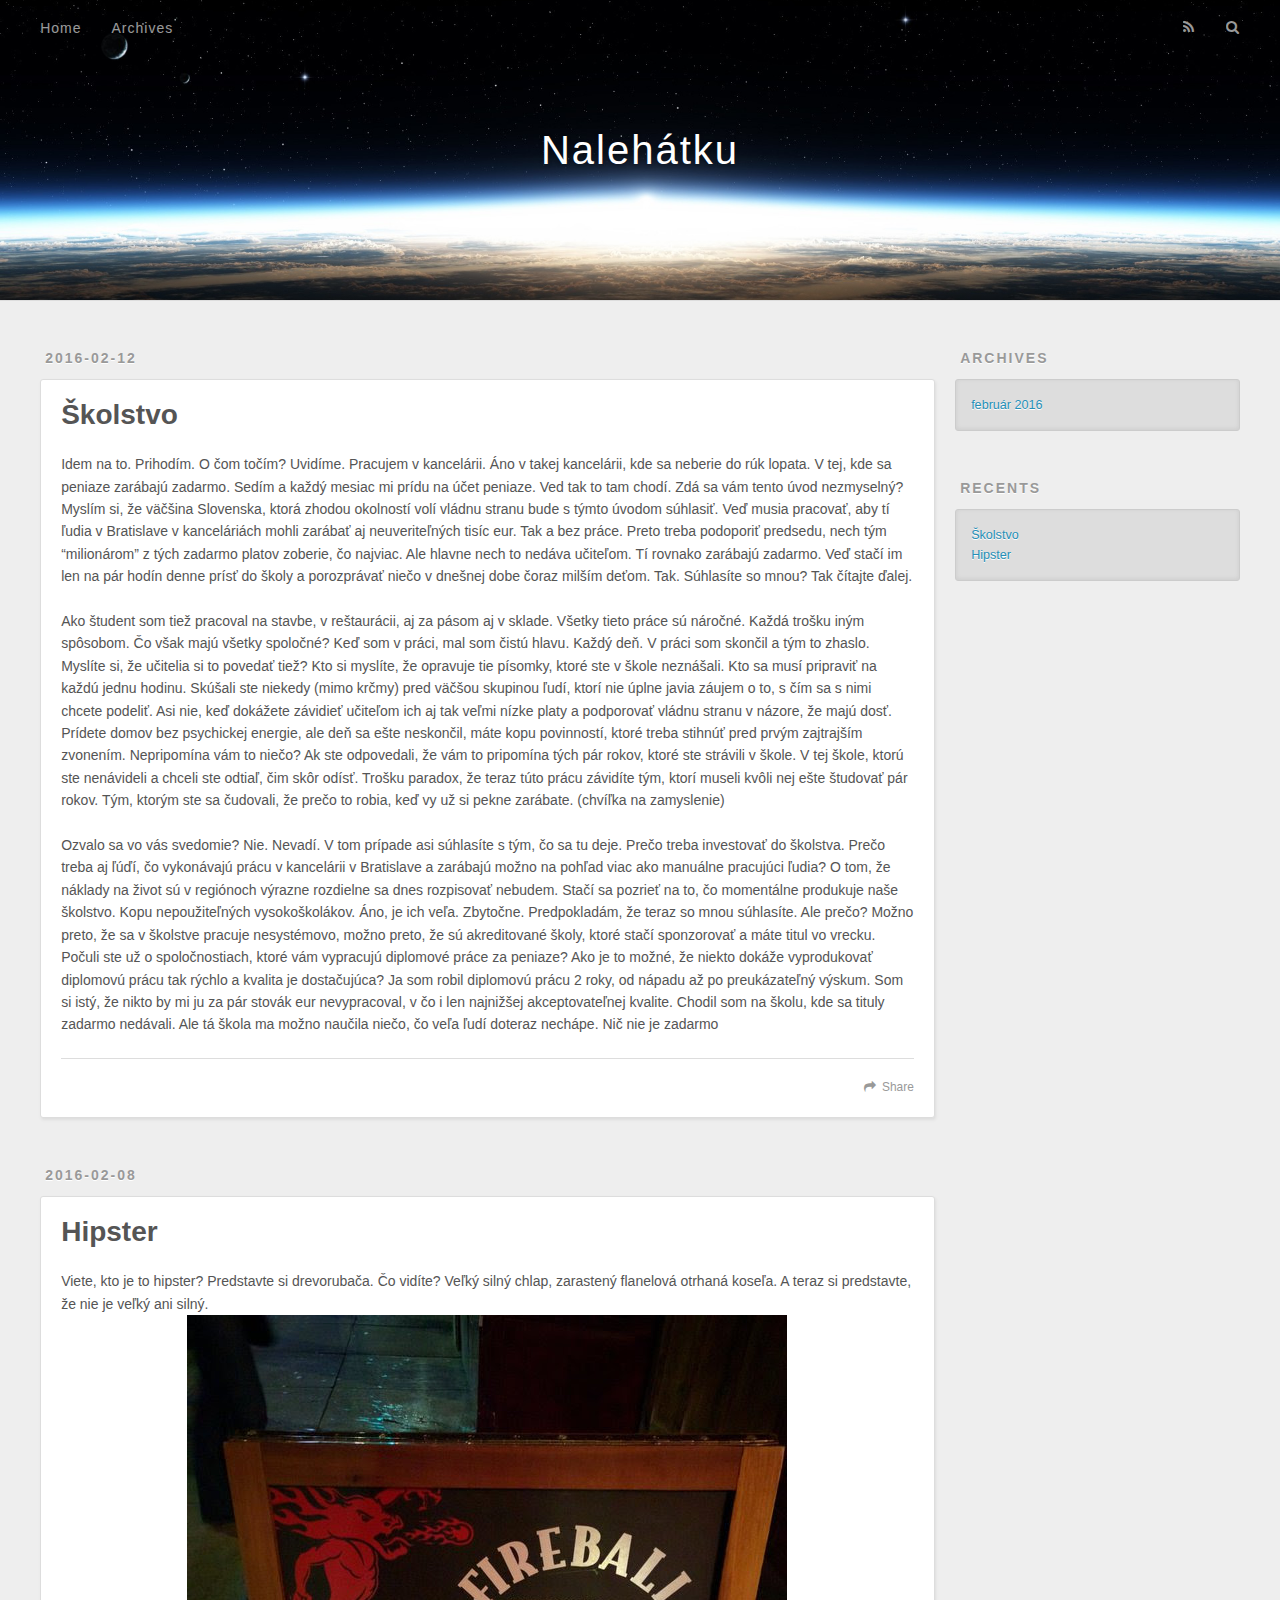
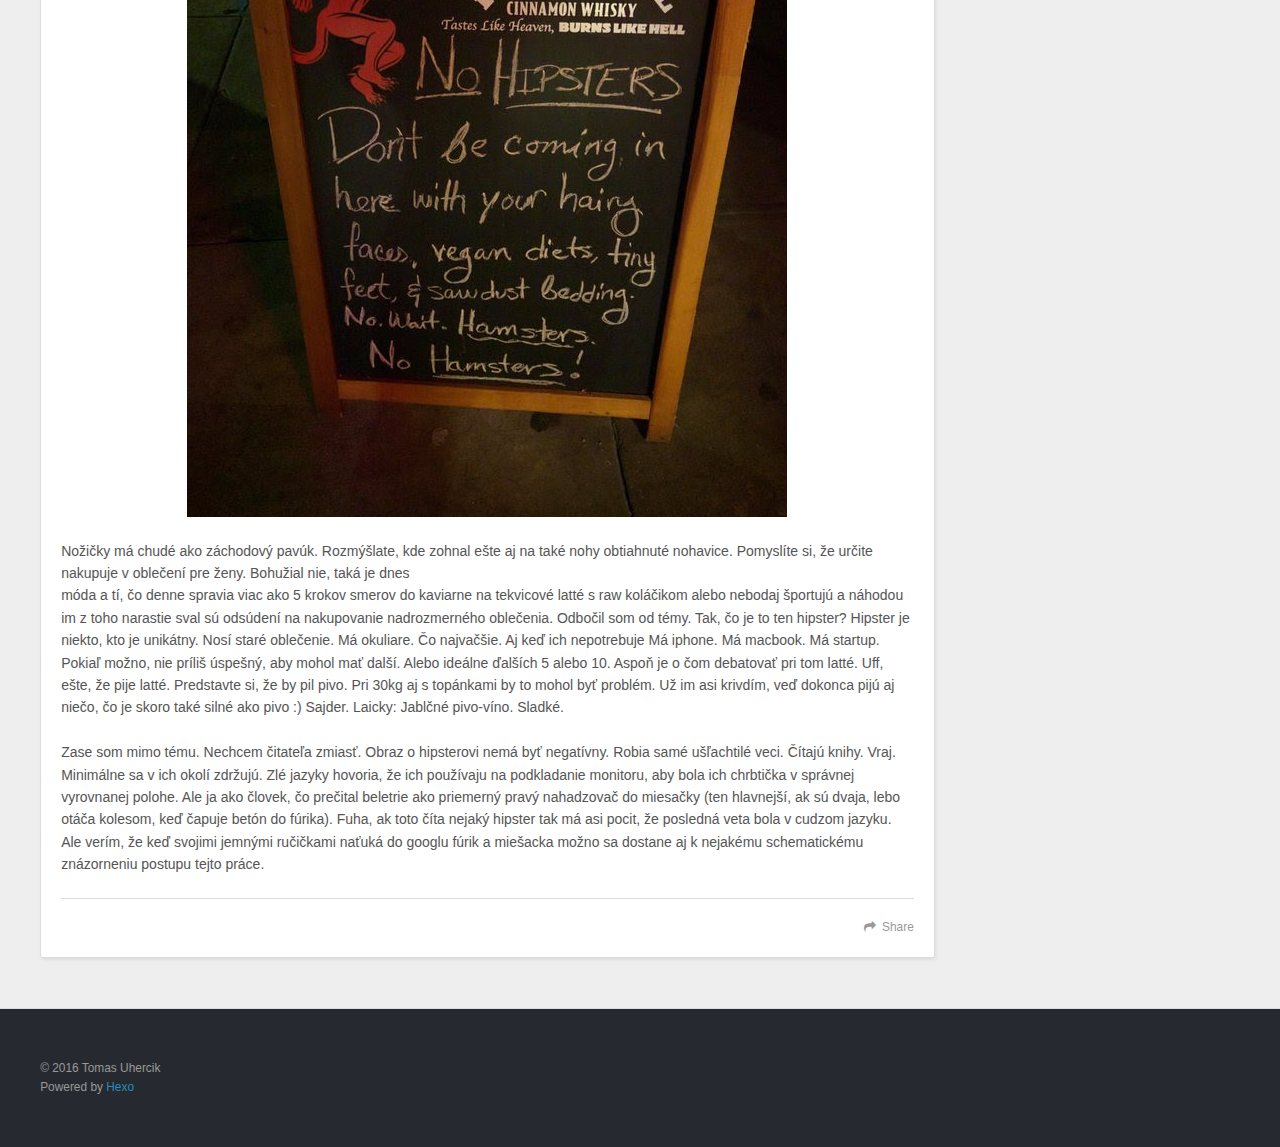
<file: index.html>
<!DOCTYPE html>
<html>
<head>
  <meta charset="utf-8">
  
  <title>Nalehátku</title>
  <meta name="viewport" content="width=device-width, initial-scale=1, maximum-scale=1">
  <meta name="description">
<meta property="og:type" content="website">
<meta property="og:title" content="Nalehátku">
<meta property="og:url" content="http://nalehatku.sk/index.html">
<meta property="og:site_name" content="Nalehátku">
<meta property="og:description">
<meta name="twitter:card" content="summary">
<meta name="twitter:title" content="Nalehátku">
<meta name="twitter:description">
  
    <link rel="alternate" href="/atom.xml" title="Nalehátku" type="application/atom+xml">
  
  
    <link rel="icon" href="/favicon.png">
  
  <link href="//fonts.googleapis.com/css?family=Source+Code+Pro" rel="stylesheet" type="text/css">
  <link rel="stylesheet" href="/css/style.css" type="text/css">
  

</head>

<body>
  <div id="container">
    <div id="wrap">
      <header id="header">
  <div id="banner"></div>
  <div id="header-outer" class="outer">
    <div id="header-title" class="inner">
      <h1 id="logo-wrap">
        <a href="/" id="logo">Nalehátku</a>
      </h1>
      
    </div>
    <div id="header-inner" class="inner">
      <nav id="main-nav">
        <a id="main-nav-toggle" class="nav-icon"></a>
        
          <a class="main-nav-link" href="/">Home</a>
        
          <a class="main-nav-link" href="/archives">Archives</a>
        
      </nav>
      <nav id="sub-nav">
        
          <a id="nav-rss-link" class="nav-icon" href="/atom.xml" title="RSS Feed"></a>
        
        <a id="nav-search-btn" class="nav-icon" title="Search"></a>
      </nav>
      <div id="search-form-wrap">
        <form action="//google.com/search" method="get" accept-charset="UTF-8" class="search-form"><input type="search" name="q" results="0" class="search-form-input" placeholder="Search"><button type="submit" class="search-form-submit">&#xF002;</button><input type="hidden" name="sitesearch" value="http://nalehatku.sk"></form>
      </div>
    </div>
  </div>
</header>
      <div class="outer">
        <section id="main">
  
    <article id="post-skolstvo" class="article article-type-post" itemscope itemprop="blogPost">
  <div class="article-meta">
    <a href="/2016/02/12/skolstvo/" class="article-date">
  <time datetime="2016-02-12T19:10:00.000Z" itemprop="datePublished">2016-02-12</time>
</a>
    
  </div>
  <div class="article-inner">
    
    
      <header class="article-header">
        
  
    <h1 itemprop="name">
      <a class="article-title" href="/2016/02/12/skolstvo/">Školstvo</a>
    </h1>
  

      </header>
    
    <div class="article-entry" itemprop="articleBody">
      
        <p>Idem na to. Prihodím. O čom točím? Uvidíme. Pracujem v kancelárii. Áno v takej kancelárii, kde sa neberie do rúk lopata. V tej, kde sa peniaze zarábajú zadarmo. Sedím a každý mesiac mi prídu na účet peniaze. Ved tak to tam chodí. Zdá sa vám tento úvod nezmyselný? Myslím si, že väčšina Slovenska, ktorá zhodou okolností volí vládnu stranu bude s týmto úvodom súhlasiť. Veď musia pracovať, aby tí ľudia v Bratislave v kanceláriách mohli zarábať aj neuveriteľných tisíc eur. Tak a bez práce. Preto treba podoporiť predsedu, nech tým “milionárom” z tých zadarmo platov zoberie, čo najviac. Ale hlavne nech to nedáva učiteľom. Tí rovnako zarábajú zadarmo. Veď stačí im len na pár hodín denne prísť do školy a porozprávať niečo v dnešnej dobe čoraz milším deťom. Tak. Súhlasíte so mnou? Tak čítajte ďalej.</p>
<p>Ako študent som tiež pracoval na stavbe, v reštaurácii, aj za pásom aj v sklade. Všetky tieto práce sú náročné. Každá trošku iným spôsobom. Čo však majú všetky spoločné? Keď som v práci, mal som čistú hlavu. Každý deň. V práci som skončil a tým to zhaslo. Myslíte si, že učitelia si to povedať tiež? Kto si myslíte, že opravuje tie písomky, ktoré ste v škole neznášali. Kto sa musí pripraviť na každú jednu hodinu. Skúšali ste niekedy (mimo krčmy) pred väčšou skupinou ľudí, ktorí nie úplne javia záujem o to, s čím sa s nimi chcete podeliť. Asi nie, keď dokážete závidieť učiteľom ich aj tak veľmi nízke platy a podporovať vládnu stranu v názore, že majú dosť. Prídete domov bez psychickej energie, ale deň sa ešte neskončil, máte kopu povinností, ktoré treba stihnúť pred prvým zajtrajším zvonením. Nepripomína vám to niečo? Ak ste odpovedali, že vám to pripomína tých pár rokov, ktoré ste strávili v škole. V tej škole, ktorú ste nenávideli a chceli ste odtiaľ, čim skôr odísť. Trošku paradox, že teraz túto prácu závidíte tým, ktorí museli kvôli nej ešte študovať pár rokov. Tým, ktorým ste sa čudovali, že prečo to robia, keď vy už si pekne zarábate. (chvíľka na zamyslenie)</p>
<p>Ozvalo sa vo vás svedomie? Nie. Nevadí. V tom prípade asi súhlasíte s tým, čo sa tu deje. Prečo treba investovať do školstva. Prečo treba aj ľúďí, čo vykonávajú prácu v kancelárii v Bratislave a zarábajú možno na pohľad viac ako manuálne pracujúci ľudia? O tom, že náklady na život sú v regiónoch výrazne rozdielne sa dnes rozpisovať nebudem. Stačí sa pozrieť na to, čo momentálne produkuje naše školstvo. Kopu nepoužiteľných vysokoškolákov. Áno, je ich veľa. Zbytočne. Predpokladám, že teraz so mnou súhlasíte. Ale prečo? Možno preto, že sa v školstve pracuje nesystémovo, možno preto, že sú akreditované školy, ktoré stačí sponzorovať a máte titul vo vrecku. Počuli ste už o spoločnostiach, ktoré vám vypracujú diplomové práce za peniaze? Ako je to možné, že niekto dokáže vyprodukovať diplomovú prácu tak rýchlo a kvalita je dostačujúca? Ja som robil diplomovú prácu 2 roky, od nápadu až po preukázateľný výskum. Som si istý, že nikto by mi ju za pár stovák eur nevypracoval, v čo i len najnižšej akceptovateľnej kvalite. Chodil som na školu, kde sa tituly zadarmo nedávali. Ale tá škola ma možno naučila niečo, čo veľa ľudí doteraz nechápe. Nič nie je zadarmo</p>

      
    </div>
    <footer class="article-footer">
      <a data-url="http://nalehatku.sk/2016/02/12/skolstvo/" data-id="citvlxxwo0001lk5rbrfarhkv" class="article-share-link">Share</a>
      
      
    </footer>
  </div>
  
</article>


  
    <article id="post-hipster" class="article article-type-post" itemscope itemprop="blogPost">
  <div class="article-meta">
    <a href="/2016/02/08/hipster/" class="article-date">
  <time datetime="2016-02-08T21:10:00.000Z" itemprop="datePublished">2016-02-08</time>
</a>
    
  </div>
  <div class="article-inner">
    
    
      <header class="article-header">
        
  
    <h1 itemprop="name">
      <a class="article-title" href="/2016/02/08/hipster/">Hipster</a>
    </h1>
  

      </header>
    
    <div class="article-entry" itemprop="articleBody">
      
        <p>Viete, kto je to hipster? Predstavte si drevorubača. Čo vidíte? Veľký silný chlap, zarastený flanelová otrhaná koseľa. A teraz si predstavte, že nie je veľký ani silný.<br><img src="/images/hipster.png" alt=""><br>Nožičky má chudé ako záchodový pavúk. Rozmýšlate, kde zohnal ešte aj na také nohy obtiahnuté nohavice. Pomyslíte si, že určite nakupuje v oblečení pre ženy. Bohužial nie, taká je dnes<br>móda a tí, čo denne spravia viac ako 5 krokov smerov do kaviarne na tekvicové latté s raw koláčikom alebo nebodaj športujú a náhodou im z toho narastie sval sú odsúdení na nakupovanie nadrozmerného oblečenia. Odbočil som od témy. Tak, čo je to ten hipster? Hipster je niekto, kto je unikátny. Nosí staré oblečenie. Má okuliare. Čo najvačšie. Aj keď ich nepotrebuje Má iphone. Má macbook. Má startup. Pokiaľ možno, nie príliš úspešný, aby mohol mať další. Alebo ideálne ďalších 5 alebo 10. Aspoň je o čom debatovať pri tom latté. Uff, ešte, že pije latté. Predstavte si, že by pil pivo. Pri 30kg aj s topánkami by to mohol byť problém. Už im asi krivdím, veď dokonca pijú aj niečo, čo je skoro také silné ako pivo :) Sajder. Laicky: Jablčné pivo-víno. Sladké.</p>
<p>Zase som mimo tému. Nechcem čitateľa zmiasť. Obraz o hipsterovi nemá byť negatívny. Robia samé ušľachtilé veci. Čítajú knihy. Vraj. Minimálne sa v ich okolí zdržujú. Zlé jazyky hovoria, že ich používaju na podkladanie monitoru, aby bola ich chrbtička v správnej vyrovnanej polohe. Ale ja ako človek, čo prečital beletrie ako priemerný pravý nahadzovač do miesačky (ten hlavnejší, ak sú dvaja, lebo otáča kolesom, keď čapuje betón do fúrika). Fuha, ak toto číta nejaký hipster tak má asi pocit, že posledná veta bola v cudzom jazyku. Ale verím, že keď svojimi jemnými ručičkami naťuká do googlu fúrik a miešacka možno sa dostane aj k nejakému schematickému znázorneniu postupu tejto práce.</p>

      
    </div>
    <footer class="article-footer">
      <a data-url="http://nalehatku.sk/2016/02/08/hipster/" data-id="citvlxxws0002lk5rqtbltv3c" class="article-share-link">Share</a>
      
      
    </footer>
  </div>
  
</article>


  

</section>
        
          <aside id="sidebar">
  
    

  
    

  
    
  
    
  <div class="widget-wrap">
    <h3 class="widget-title">Archives</h3>
    <div class="widget">
      <ul class="archive-list"><li class="archive-list-item"><a class="archive-list-link" href="/archives/2016/02/">február 2016</a></li></ul>
    </div>
  </div>


  
    
  <div class="widget-wrap">
    <h3 class="widget-title">Recents</h3>
    <div class="widget">
      <ul>
        
          <li>
            <a href="/2016/02/12/skolstvo/">Školstvo</a>
          </li>
        
          <li>
            <a href="/2016/02/08/hipster/">Hipster</a>
          </li>
        
      </ul>
    </div>
  </div>

  
</aside>
        
      </div>
      <footer id="footer">
  
  <div class="outer">
    <div id="footer-info" class="inner">
      &copy; 2016 Tomas Uhercik<br>
      Powered by <a href="http://hexo.io/" target="_blank">Hexo</a>
    </div>
  </div>
</footer>
    </div>
    <nav id="mobile-nav">
  
    <a href="/" class="mobile-nav-link">Home</a>
  
    <a href="/archives" class="mobile-nav-link">Archives</a>
  
</nav>
    

<script src="//ajax.googleapis.com/ajax/libs/jquery/2.0.3/jquery.min.js"></script>


  <link rel="stylesheet" href="/fancybox/jquery.fancybox.css" type="text/css">
  <script src="/fancybox/jquery.fancybox.pack.js" type="text/javascript"></script>


<script src="/js/script.js" type="text/javascript"></script>

  </div>
</body>
</html>
</file>
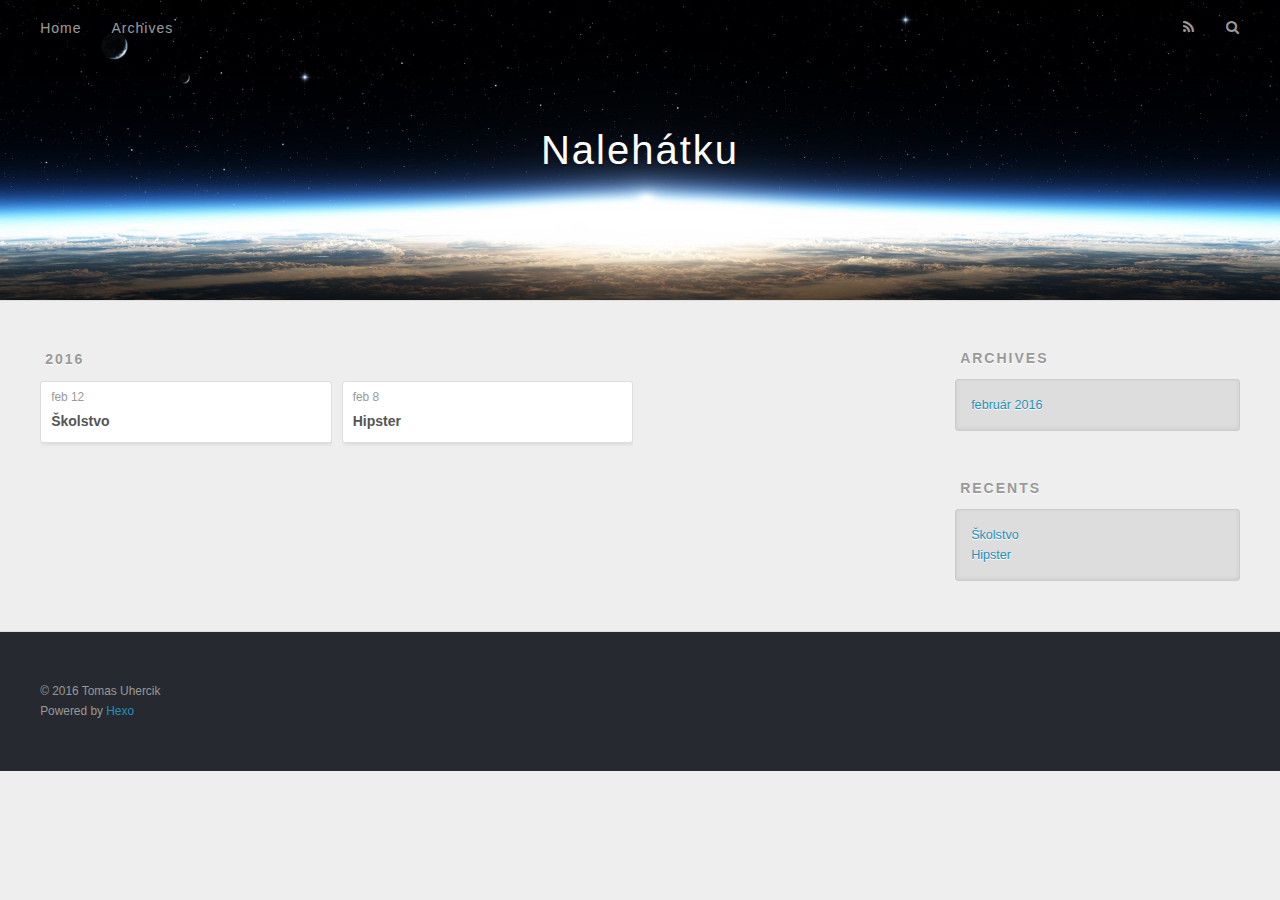
<file: archives/index.html>
<!DOCTYPE html>
<html>
<head>
  <meta charset="utf-8">
  
  <title>Archives | Nalehátku</title>
  <meta name="viewport" content="width=device-width, initial-scale=1, maximum-scale=1">
  <meta name="description">
<meta property="og:type" content="website">
<meta property="og:title" content="Nalehátku">
<meta property="og:url" content="http://nalehatku.sk/archives/index.html">
<meta property="og:site_name" content="Nalehátku">
<meta property="og:description">
<meta name="twitter:card" content="summary">
<meta name="twitter:title" content="Nalehátku">
<meta name="twitter:description">
  
    <link rel="alternate" href="/atom.xml" title="Nalehátku" type="application/atom+xml">
  
  
    <link rel="icon" href="/favicon.png">
  
  <link href="//fonts.googleapis.com/css?family=Source+Code+Pro" rel="stylesheet" type="text/css">
  <link rel="stylesheet" href="/css/style.css" type="text/css">
  

</head>

<body>
  <div id="container">
    <div id="wrap">
      <header id="header">
  <div id="banner"></div>
  <div id="header-outer" class="outer">
    <div id="header-title" class="inner">
      <h1 id="logo-wrap">
        <a href="/" id="logo">Nalehátku</a>
      </h1>
      
    </div>
    <div id="header-inner" class="inner">
      <nav id="main-nav">
        <a id="main-nav-toggle" class="nav-icon"></a>
        
          <a class="main-nav-link" href="/">Home</a>
        
          <a class="main-nav-link" href="/archives">Archives</a>
        
      </nav>
      <nav id="sub-nav">
        
          <a id="nav-rss-link" class="nav-icon" href="/atom.xml" title="RSS Feed"></a>
        
        <a id="nav-search-btn" class="nav-icon" title="Search"></a>
      </nav>
      <div id="search-form-wrap">
        <form action="//google.com/search" method="get" accept-charset="UTF-8" class="search-form"><input type="search" name="q" results="0" class="search-form-input" placeholder="Search"><button type="submit" class="search-form-submit">&#xF002;</button><input type="hidden" name="sitesearch" value="http://nalehatku.sk"></form>
      </div>
    </div>
  </div>
</header>
      <div class="outer">
        <section id="main">
  
  
    
    
      
      
      <section class="archives-wrap">
        <div class="archive-year-wrap">
          <a href="/archives/2016" class="archive-year">2016</a>
        </div>
        <div class="archives">
    
    <article class="archive-article archive-type-post">
  <div class="archive-article-inner">
    <header class="archive-article-header">
      <a href="/2016/02/12/skolstvo/" class="archive-article-date">
  <time datetime="2016-02-12T19:10:00.000Z" itemprop="datePublished">feb 12</time>
</a>
      
  
    <h1 itemprop="name">
      <a class="archive-article-title" href="/2016/02/12/skolstvo/">Školstvo</a>
    </h1>
  

    </header>
  </div>
</article>
  
    
    
    <article class="archive-article archive-type-post">
  <div class="archive-article-inner">
    <header class="archive-article-header">
      <a href="/2016/02/08/hipster/" class="archive-article-date">
  <time datetime="2016-02-08T21:10:00.000Z" itemprop="datePublished">feb 8</time>
</a>
      
  
    <h1 itemprop="name">
      <a class="archive-article-title" href="/2016/02/08/hipster/">Hipster</a>
    </h1>
  

    </header>
  </div>
</article>
  
  
    </div></section>
  

</section>
        
          <aside id="sidebar">
  
    

  
    

  
    
  
    
  <div class="widget-wrap">
    <h3 class="widget-title">Archives</h3>
    <div class="widget">
      <ul class="archive-list"><li class="archive-list-item"><a class="archive-list-link" href="/archives/2016/02/">február 2016</a></li></ul>
    </div>
  </div>


  
    
  <div class="widget-wrap">
    <h3 class="widget-title">Recents</h3>
    <div class="widget">
      <ul>
        
          <li>
            <a href="/2016/02/12/skolstvo/">Školstvo</a>
          </li>
        
          <li>
            <a href="/2016/02/08/hipster/">Hipster</a>
          </li>
        
      </ul>
    </div>
  </div>

  
</aside>
        
      </div>
      <footer id="footer">
  
  <div class="outer">
    <div id="footer-info" class="inner">
      &copy; 2016 Tomas Uhercik<br>
      Powered by <a href="http://hexo.io/" target="_blank">Hexo</a>
    </div>
  </div>
</footer>
    </div>
    <nav id="mobile-nav">
  
    <a href="/" class="mobile-nav-link">Home</a>
  
    <a href="/archives" class="mobile-nav-link">Archives</a>
  
</nav>
    

<script src="//ajax.googleapis.com/ajax/libs/jquery/2.0.3/jquery.min.js"></script>


  <link rel="stylesheet" href="/fancybox/jquery.fancybox.css" type="text/css">
  <script src="/fancybox/jquery.fancybox.pack.js" type="text/javascript"></script>


<script src="/js/script.js" type="text/javascript"></script>

  </div>
</body>
</html>
</file>
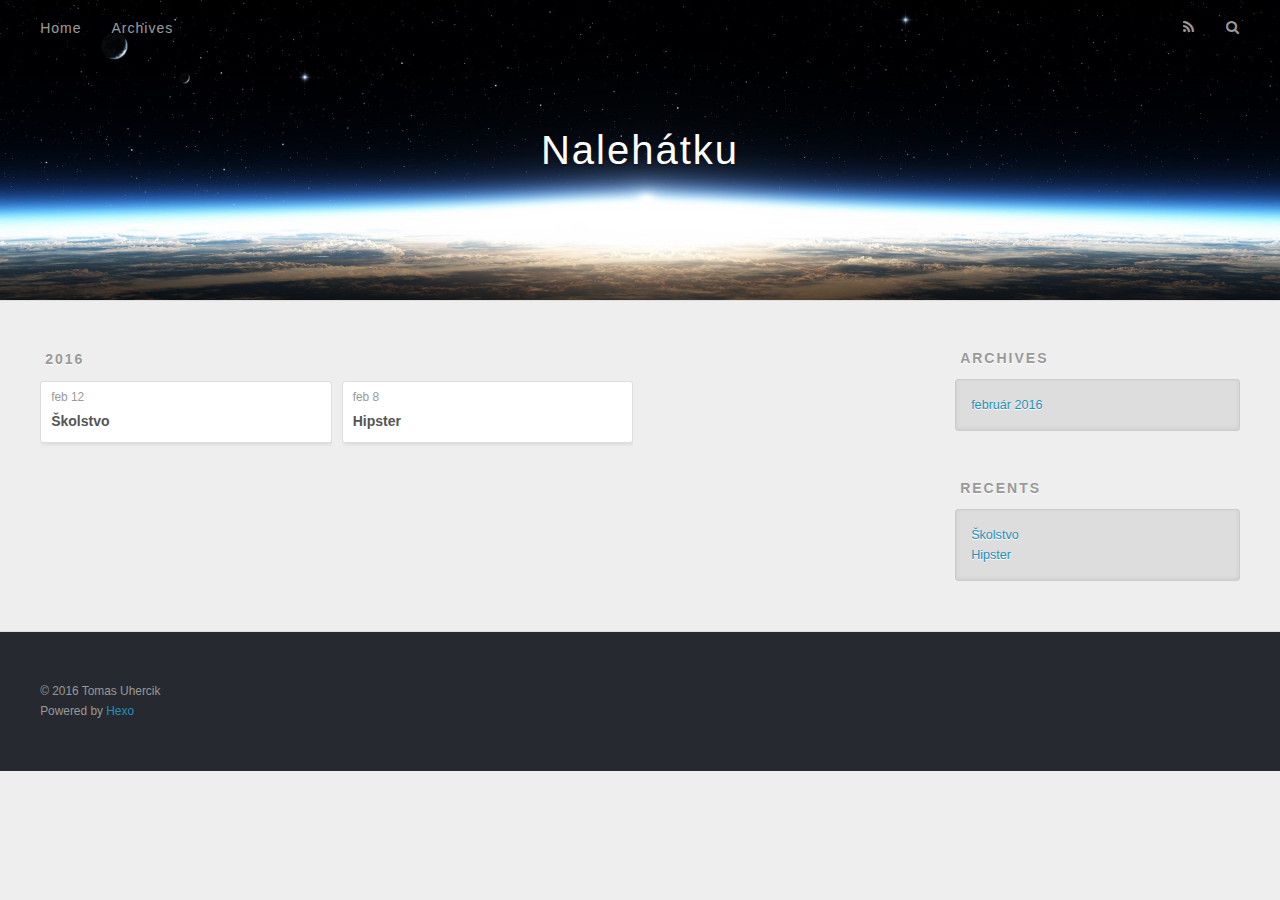
<file: archives/2016/index.html>
<!DOCTYPE html>
<html>
<head>
  <meta charset="utf-8">
  
  <title>Archives: 2016 | Nalehátku</title>
  <meta name="viewport" content="width=device-width, initial-scale=1, maximum-scale=1">
  <meta name="description">
<meta property="og:type" content="website">
<meta property="og:title" content="Nalehátku">
<meta property="og:url" content="http://nalehatku.sk/archives/2016/index.html">
<meta property="og:site_name" content="Nalehátku">
<meta property="og:description">
<meta name="twitter:card" content="summary">
<meta name="twitter:title" content="Nalehátku">
<meta name="twitter:description">
  
    <link rel="alternate" href="/atom.xml" title="Nalehátku" type="application/atom+xml">
  
  
    <link rel="icon" href="/favicon.png">
  
  <link href="//fonts.googleapis.com/css?family=Source+Code+Pro" rel="stylesheet" type="text/css">
  <link rel="stylesheet" href="/css/style.css" type="text/css">
  

</head>

<body>
  <div id="container">
    <div id="wrap">
      <header id="header">
  <div id="banner"></div>
  <div id="header-outer" class="outer">
    <div id="header-title" class="inner">
      <h1 id="logo-wrap">
        <a href="/" id="logo">Nalehátku</a>
      </h1>
      
    </div>
    <div id="header-inner" class="inner">
      <nav id="main-nav">
        <a id="main-nav-toggle" class="nav-icon"></a>
        
          <a class="main-nav-link" href="/">Home</a>
        
          <a class="main-nav-link" href="/archives">Archives</a>
        
      </nav>
      <nav id="sub-nav">
        
          <a id="nav-rss-link" class="nav-icon" href="/atom.xml" title="RSS Feed"></a>
        
        <a id="nav-search-btn" class="nav-icon" title="Search"></a>
      </nav>
      <div id="search-form-wrap">
        <form action="//google.com/search" method="get" accept-charset="UTF-8" class="search-form"><input type="search" name="q" results="0" class="search-form-input" placeholder="Search"><button type="submit" class="search-form-submit">&#xF002;</button><input type="hidden" name="sitesearch" value="http://nalehatku.sk"></form>
      </div>
    </div>
  </div>
</header>
      <div class="outer">
        <section id="main">
  
  
    
    
      
      
      <section class="archives-wrap">
        <div class="archive-year-wrap">
          <a href="/archives/2016" class="archive-year">2016</a>
        </div>
        <div class="archives">
    
    <article class="archive-article archive-type-post">
  <div class="archive-article-inner">
    <header class="archive-article-header">
      <a href="/2016/02/12/skolstvo/" class="archive-article-date">
  <time datetime="2016-02-12T19:10:00.000Z" itemprop="datePublished">feb 12</time>
</a>
      
  
    <h1 itemprop="name">
      <a class="archive-article-title" href="/2016/02/12/skolstvo/">Školstvo</a>
    </h1>
  

    </header>
  </div>
</article>
  
    
    
    <article class="archive-article archive-type-post">
  <div class="archive-article-inner">
    <header class="archive-article-header">
      <a href="/2016/02/08/hipster/" class="archive-article-date">
  <time datetime="2016-02-08T21:10:00.000Z" itemprop="datePublished">feb 8</time>
</a>
      
  
    <h1 itemprop="name">
      <a class="archive-article-title" href="/2016/02/08/hipster/">Hipster</a>
    </h1>
  

    </header>
  </div>
</article>
  
  
    </div></section>
  

</section>
        
          <aside id="sidebar">
  
    

  
    

  
    
  
    
  <div class="widget-wrap">
    <h3 class="widget-title">Archives</h3>
    <div class="widget">
      <ul class="archive-list"><li class="archive-list-item"><a class="archive-list-link" href="/archives/2016/02/">február 2016</a></li></ul>
    </div>
  </div>


  
    
  <div class="widget-wrap">
    <h3 class="widget-title">Recents</h3>
    <div class="widget">
      <ul>
        
          <li>
            <a href="/2016/02/12/skolstvo/">Školstvo</a>
          </li>
        
          <li>
            <a href="/2016/02/08/hipster/">Hipster</a>
          </li>
        
      </ul>
    </div>
  </div>

  
</aside>
        
      </div>
      <footer id="footer">
  
  <div class="outer">
    <div id="footer-info" class="inner">
      &copy; 2016 Tomas Uhercik<br>
      Powered by <a href="http://hexo.io/" target="_blank">Hexo</a>
    </div>
  </div>
</footer>
    </div>
    <nav id="mobile-nav">
  
    <a href="/" class="mobile-nav-link">Home</a>
  
    <a href="/archives" class="mobile-nav-link">Archives</a>
  
</nav>
    

<script src="//ajax.googleapis.com/ajax/libs/jquery/2.0.3/jquery.min.js"></script>


  <link rel="stylesheet" href="/fancybox/jquery.fancybox.css" type="text/css">
  <script src="/fancybox/jquery.fancybox.pack.js" type="text/javascript"></script>


<script src="/js/script.js" type="text/javascript"></script>

  </div>
</body>
</html>
</file>
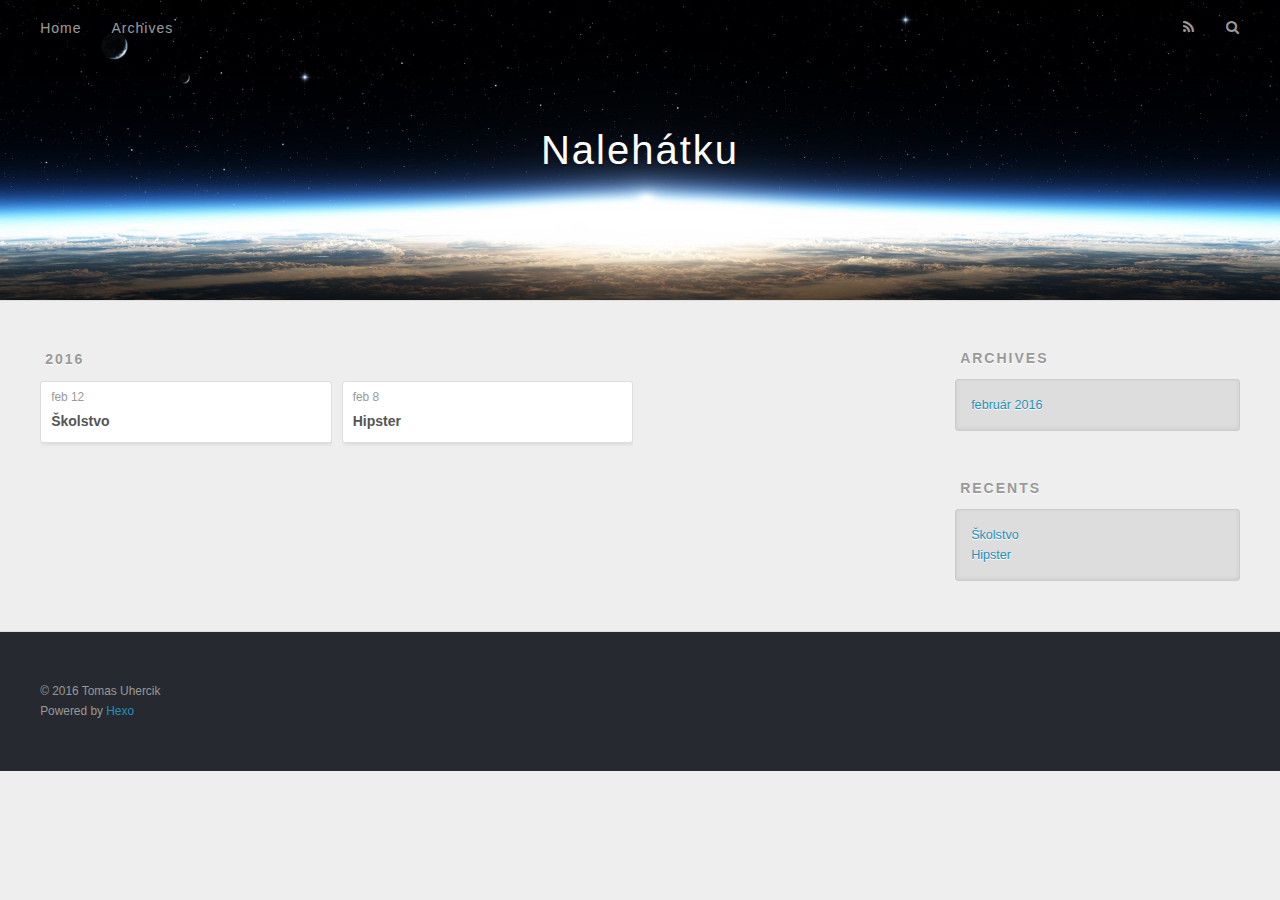
<file: archives/2016/02/index.html>
<!DOCTYPE html>
<html>
<head>
  <meta charset="utf-8">
  
  <title>Archives: 2016/2 | Nalehátku</title>
  <meta name="viewport" content="width=device-width, initial-scale=1, maximum-scale=1">
  <meta name="description">
<meta property="og:type" content="website">
<meta property="og:title" content="Nalehátku">
<meta property="og:url" content="http://nalehatku.sk/archives/2016/02/index.html">
<meta property="og:site_name" content="Nalehátku">
<meta property="og:description">
<meta name="twitter:card" content="summary">
<meta name="twitter:title" content="Nalehátku">
<meta name="twitter:description">
  
    <link rel="alternate" href="/atom.xml" title="Nalehátku" type="application/atom+xml">
  
  
    <link rel="icon" href="/favicon.png">
  
  <link href="//fonts.googleapis.com/css?family=Source+Code+Pro" rel="stylesheet" type="text/css">
  <link rel="stylesheet" href="/css/style.css" type="text/css">
  

</head>

<body>
  <div id="container">
    <div id="wrap">
      <header id="header">
  <div id="banner"></div>
  <div id="header-outer" class="outer">
    <div id="header-title" class="inner">
      <h1 id="logo-wrap">
        <a href="/" id="logo">Nalehátku</a>
      </h1>
      
    </div>
    <div id="header-inner" class="inner">
      <nav id="main-nav">
        <a id="main-nav-toggle" class="nav-icon"></a>
        
          <a class="main-nav-link" href="/">Home</a>
        
          <a class="main-nav-link" href="/archives">Archives</a>
        
      </nav>
      <nav id="sub-nav">
        
          <a id="nav-rss-link" class="nav-icon" href="/atom.xml" title="RSS Feed"></a>
        
        <a id="nav-search-btn" class="nav-icon" title="Search"></a>
      </nav>
      <div id="search-form-wrap">
        <form action="//google.com/search" method="get" accept-charset="UTF-8" class="search-form"><input type="search" name="q" results="0" class="search-form-input" placeholder="Search"><button type="submit" class="search-form-submit">&#xF002;</button><input type="hidden" name="sitesearch" value="http://nalehatku.sk"></form>
      </div>
    </div>
  </div>
</header>
      <div class="outer">
        <section id="main">
  
  
    
    
      
      
      <section class="archives-wrap">
        <div class="archive-year-wrap">
          <a href="/archives/2016" class="archive-year">2016</a>
        </div>
        <div class="archives">
    
    <article class="archive-article archive-type-post">
  <div class="archive-article-inner">
    <header class="archive-article-header">
      <a href="/2016/02/12/skolstvo/" class="archive-article-date">
  <time datetime="2016-02-12T19:10:00.000Z" itemprop="datePublished">feb 12</time>
</a>
      
  
    <h1 itemprop="name">
      <a class="archive-article-title" href="/2016/02/12/skolstvo/">Školstvo</a>
    </h1>
  

    </header>
  </div>
</article>
  
    
    
    <article class="archive-article archive-type-post">
  <div class="archive-article-inner">
    <header class="archive-article-header">
      <a href="/2016/02/08/hipster/" class="archive-article-date">
  <time datetime="2016-02-08T21:10:00.000Z" itemprop="datePublished">feb 8</time>
</a>
      
  
    <h1 itemprop="name">
      <a class="archive-article-title" href="/2016/02/08/hipster/">Hipster</a>
    </h1>
  

    </header>
  </div>
</article>
  
  
    </div></section>
  

</section>
        
          <aside id="sidebar">
  
    

  
    

  
    
  
    
  <div class="widget-wrap">
    <h3 class="widget-title">Archives</h3>
    <div class="widget">
      <ul class="archive-list"><li class="archive-list-item"><a class="archive-list-link" href="/archives/2016/02/">február 2016</a></li></ul>
    </div>
  </div>


  
    
  <div class="widget-wrap">
    <h3 class="widget-title">Recents</h3>
    <div class="widget">
      <ul>
        
          <li>
            <a href="/2016/02/12/skolstvo/">Školstvo</a>
          </li>
        
          <li>
            <a href="/2016/02/08/hipster/">Hipster</a>
          </li>
        
      </ul>
    </div>
  </div>

  
</aside>
        
      </div>
      <footer id="footer">
  
  <div class="outer">
    <div id="footer-info" class="inner">
      &copy; 2016 Tomas Uhercik<br>
      Powered by <a href="http://hexo.io/" target="_blank">Hexo</a>
    </div>
  </div>
</footer>
    </div>
    <nav id="mobile-nav">
  
    <a href="/" class="mobile-nav-link">Home</a>
  
    <a href="/archives" class="mobile-nav-link">Archives</a>
  
</nav>
    

<script src="//ajax.googleapis.com/ajax/libs/jquery/2.0.3/jquery.min.js"></script>


  <link rel="stylesheet" href="/fancybox/jquery.fancybox.css" type="text/css">
  <script src="/fancybox/jquery.fancybox.pack.js" type="text/javascript"></script>


<script src="/js/script.js" type="text/javascript"></script>

  </div>
</body>
</html>
</file>
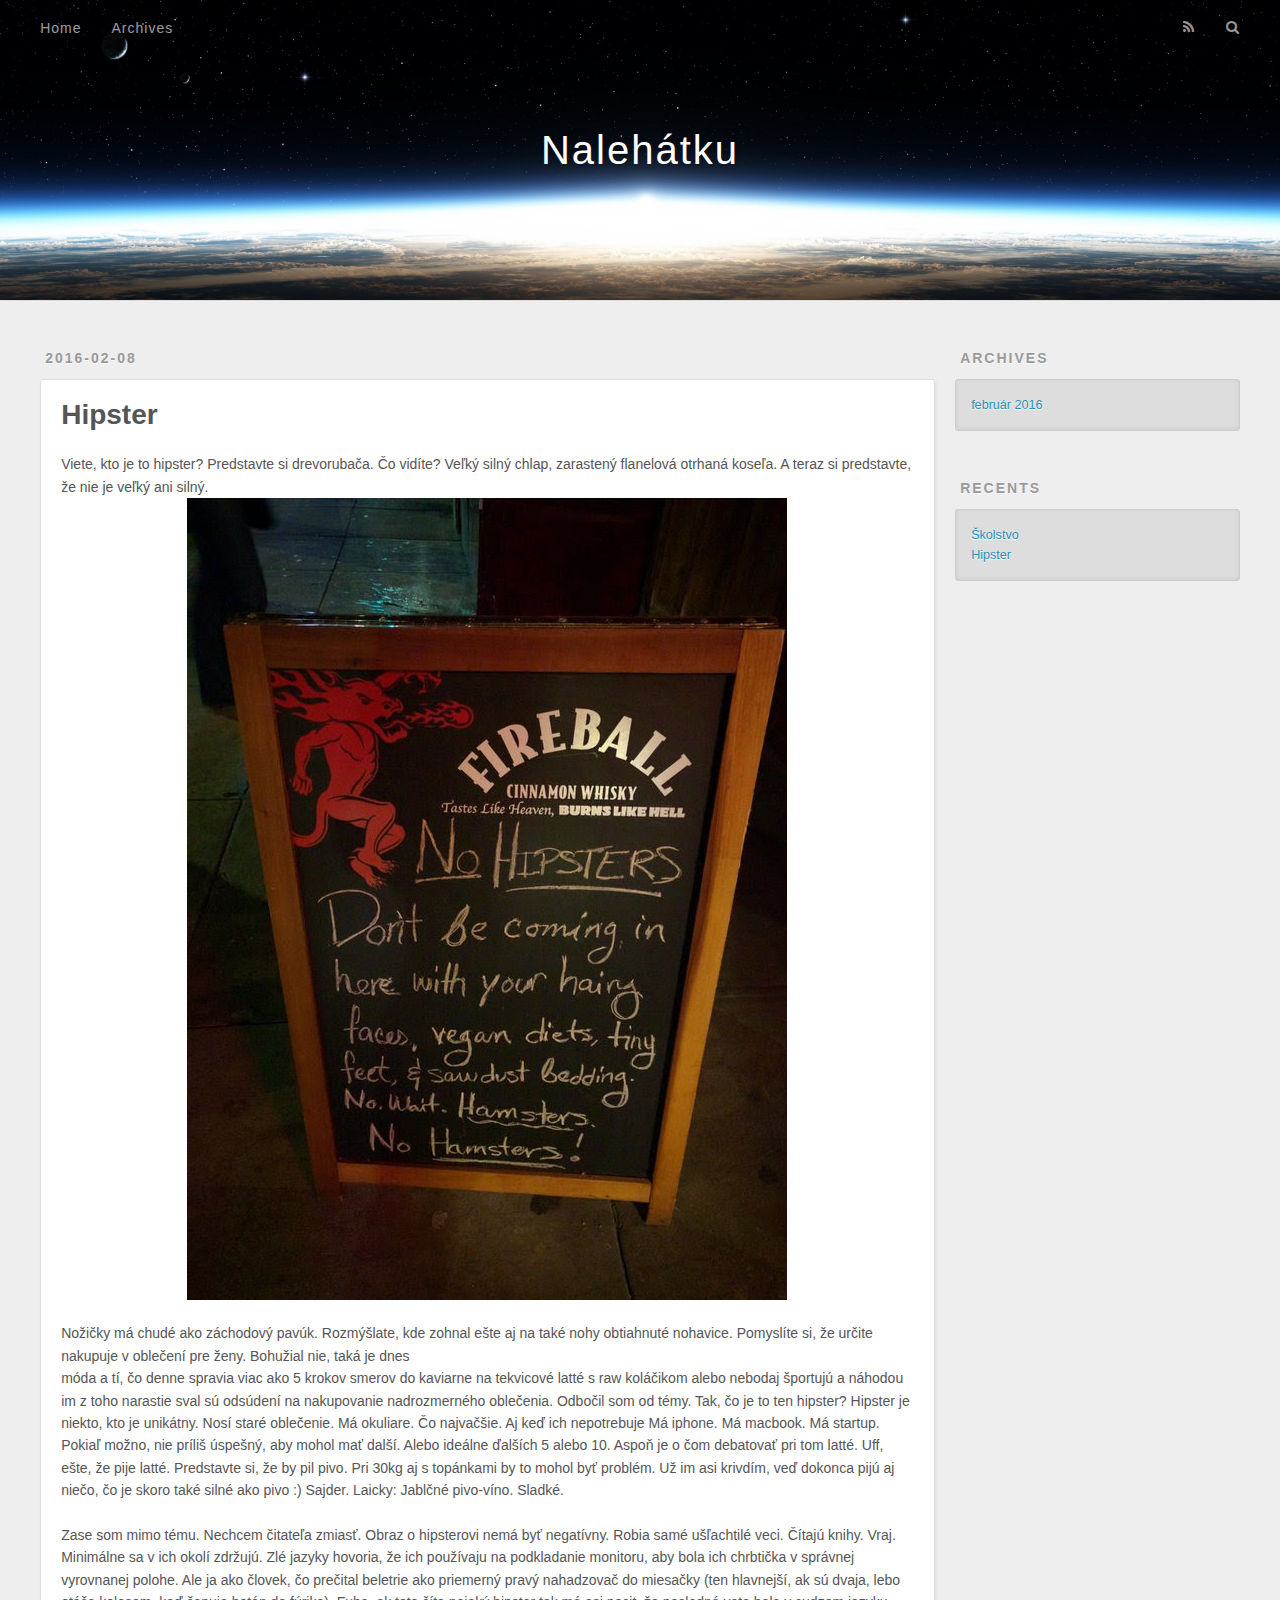
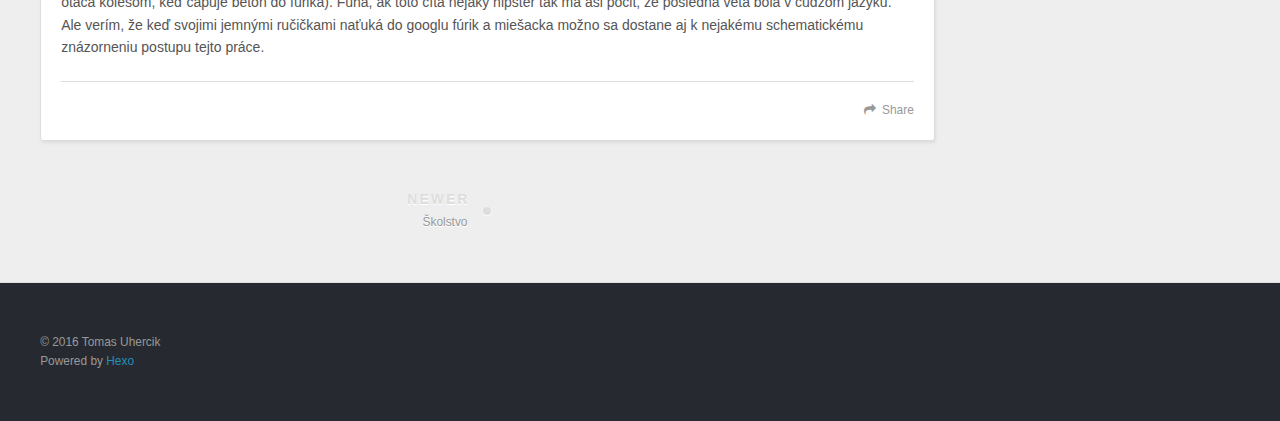
<file: 2016/02/08/hipster/index.html>
<!DOCTYPE html>
<html>
<head>
  <meta charset="utf-8">
  
  <title>Hipster | Nalehátku</title>
  <meta name="viewport" content="width=device-width, initial-scale=1, maximum-scale=1">
  <meta name="description" content="Viete, kto je to hipster? Predstavte si drevorubača. Čo vidíte? Veľký silný chlap, zarastený flanelová otrhaná koseľa. A teraz si predstavte, že nie je veľký ani silný.Nožičky má chudé ako záchodový p">
<meta property="og:type" content="article">
<meta property="og:title" content="Hipster">
<meta property="og:url" content="http://nalehatku.sk/2016/02/08/hipster/index.html">
<meta property="og:site_name" content="Nalehátku">
<meta property="og:description" content="Viete, kto je to hipster? Predstavte si drevorubača. Čo vidíte? Veľký silný chlap, zarastený flanelová otrhaná koseľa. A teraz si predstavte, že nie je veľký ani silný.Nožičky má chudé ako záchodový p">
<meta property="og:image" content="http://nalehatku.sk/images/hipster.png">
<meta property="og:updated_time" content="2016-10-04T14:55:34.467Z">
<meta name="twitter:card" content="summary">
<meta name="twitter:title" content="Hipster">
<meta name="twitter:description" content="Viete, kto je to hipster? Predstavte si drevorubača. Čo vidíte? Veľký silný chlap, zarastený flanelová otrhaná koseľa. A teraz si predstavte, že nie je veľký ani silný.Nožičky má chudé ako záchodový p">
  
    <link rel="alternate" href="/atom.xml" title="Nalehátku" type="application/atom+xml">
  
  
    <link rel="icon" href="/favicon.png">
  
  <link href="//fonts.googleapis.com/css?family=Source+Code+Pro" rel="stylesheet" type="text/css">
  <link rel="stylesheet" href="/css/style.css" type="text/css">
  

</head>

<body>
  <div id="container">
    <div id="wrap">
      <header id="header">
  <div id="banner"></div>
  <div id="header-outer" class="outer">
    <div id="header-title" class="inner">
      <h1 id="logo-wrap">
        <a href="/" id="logo">Nalehátku</a>
      </h1>
      
    </div>
    <div id="header-inner" class="inner">
      <nav id="main-nav">
        <a id="main-nav-toggle" class="nav-icon"></a>
        
          <a class="main-nav-link" href="/">Home</a>
        
          <a class="main-nav-link" href="/archives">Archives</a>
        
      </nav>
      <nav id="sub-nav">
        
          <a id="nav-rss-link" class="nav-icon" href="/atom.xml" title="RSS Feed"></a>
        
        <a id="nav-search-btn" class="nav-icon" title="Search"></a>
      </nav>
      <div id="search-form-wrap">
        <form action="//google.com/search" method="get" accept-charset="UTF-8" class="search-form"><input type="search" name="q" results="0" class="search-form-input" placeholder="Search"><button type="submit" class="search-form-submit">&#xF002;</button><input type="hidden" name="sitesearch" value="http://nalehatku.sk"></form>
      </div>
    </div>
  </div>
</header>
      <div class="outer">
        <section id="main"><article id="post-hipster" class="article article-type-post" itemscope itemprop="blogPost">
  <div class="article-meta">
    <a href="/2016/02/08/hipster/" class="article-date">
  <time datetime="2016-02-08T21:10:00.000Z" itemprop="datePublished">2016-02-08</time>
</a>
    
  </div>
  <div class="article-inner">
    
    
      <header class="article-header">
        
  
    <h1 class="article-title" itemprop="name">
      Hipster
    </h1>
  

      </header>
    
    <div class="article-entry" itemprop="articleBody">
      
        <p>Viete, kto je to hipster? Predstavte si drevorubača. Čo vidíte? Veľký silný chlap, zarastený flanelová otrhaná koseľa. A teraz si predstavte, že nie je veľký ani silný.<br><img src="/images/hipster.png" alt=""><br>Nožičky má chudé ako záchodový pavúk. Rozmýšlate, kde zohnal ešte aj na také nohy obtiahnuté nohavice. Pomyslíte si, že určite nakupuje v oblečení pre ženy. Bohužial nie, taká je dnes<br>móda a tí, čo denne spravia viac ako 5 krokov smerov do kaviarne na tekvicové latté s raw koláčikom alebo nebodaj športujú a náhodou im z toho narastie sval sú odsúdení na nakupovanie nadrozmerného oblečenia. Odbočil som od témy. Tak, čo je to ten hipster? Hipster je niekto, kto je unikátny. Nosí staré oblečenie. Má okuliare. Čo najvačšie. Aj keď ich nepotrebuje Má iphone. Má macbook. Má startup. Pokiaľ možno, nie príliš úspešný, aby mohol mať další. Alebo ideálne ďalších 5 alebo 10. Aspoň je o čom debatovať pri tom latté. Uff, ešte, že pije latté. Predstavte si, že by pil pivo. Pri 30kg aj s topánkami by to mohol byť problém. Už im asi krivdím, veď dokonca pijú aj niečo, čo je skoro také silné ako pivo :) Sajder. Laicky: Jablčné pivo-víno. Sladké.</p>
<p>Zase som mimo tému. Nechcem čitateľa zmiasť. Obraz o hipsterovi nemá byť negatívny. Robia samé ušľachtilé veci. Čítajú knihy. Vraj. Minimálne sa v ich okolí zdržujú. Zlé jazyky hovoria, že ich používaju na podkladanie monitoru, aby bola ich chrbtička v správnej vyrovnanej polohe. Ale ja ako človek, čo prečital beletrie ako priemerný pravý nahadzovač do miesačky (ten hlavnejší, ak sú dvaja, lebo otáča kolesom, keď čapuje betón do fúrika). Fuha, ak toto číta nejaký hipster tak má asi pocit, že posledná veta bola v cudzom jazyku. Ale verím, že keď svojimi jemnými ručičkami naťuká do googlu fúrik a miešacka možno sa dostane aj k nejakému schematickému znázorneniu postupu tejto práce.</p>

      
    </div>
    <footer class="article-footer">
      <a data-url="http://nalehatku.sk/2016/02/08/hipster/" data-id="citvlxxws0002lk5rqtbltv3c" class="article-share-link">Share</a>
      
      
    </footer>
  </div>
  
    
<nav id="article-nav">
  
    <a href="/2016/02/12/skolstvo/" id="article-nav-newer" class="article-nav-link-wrap">
      <strong class="article-nav-caption">Newer</strong>
      <div class="article-nav-title">
        
          Školstvo
        
      </div>
    </a>
  
  
</nav>

  
</article>

</section>
        
          <aside id="sidebar">
  
    

  
    

  
    
  
    
  <div class="widget-wrap">
    <h3 class="widget-title">Archives</h3>
    <div class="widget">
      <ul class="archive-list"><li class="archive-list-item"><a class="archive-list-link" href="/archives/2016/02/">február 2016</a></li></ul>
    </div>
  </div>


  
    
  <div class="widget-wrap">
    <h3 class="widget-title">Recents</h3>
    <div class="widget">
      <ul>
        
          <li>
            <a href="/2016/02/12/skolstvo/">Školstvo</a>
          </li>
        
          <li>
            <a href="/2016/02/08/hipster/">Hipster</a>
          </li>
        
      </ul>
    </div>
  </div>

  
</aside>
        
      </div>
      <footer id="footer">
  
  <div class="outer">
    <div id="footer-info" class="inner">
      &copy; 2016 Tomas Uhercik<br>
      Powered by <a href="http://hexo.io/" target="_blank">Hexo</a>
    </div>
  </div>
</footer>
    </div>
    <nav id="mobile-nav">
  
    <a href="/" class="mobile-nav-link">Home</a>
  
    <a href="/archives" class="mobile-nav-link">Archives</a>
  
</nav>
    

<script src="//ajax.googleapis.com/ajax/libs/jquery/2.0.3/jquery.min.js"></script>


  <link rel="stylesheet" href="/fancybox/jquery.fancybox.css" type="text/css">
  <script src="/fancybox/jquery.fancybox.pack.js" type="text/javascript"></script>


<script src="/js/script.js" type="text/javascript"></script>

  </div>
</body>
</html>
</file>
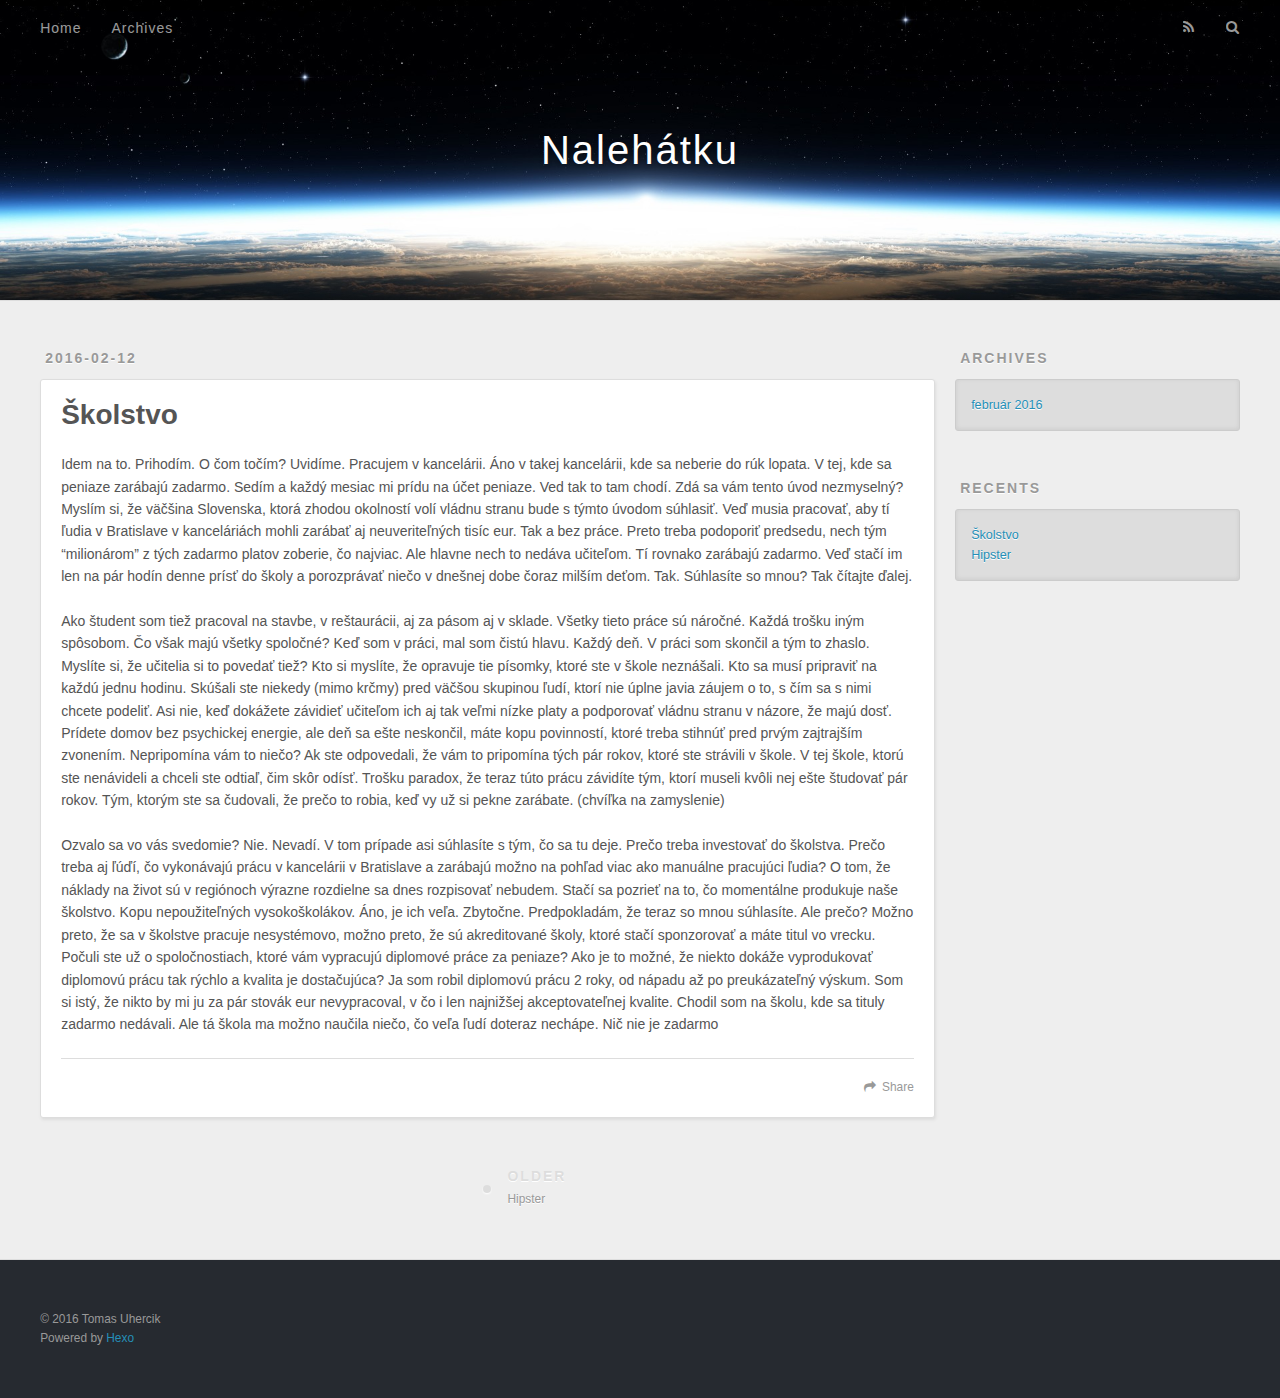
<file: 2016/02/12/skolstvo/index.html>
<!DOCTYPE html>
<html>
<head>
  <meta charset="utf-8">
  
  <title>Školstvo | Nalehátku</title>
  <meta name="viewport" content="width=device-width, initial-scale=1, maximum-scale=1">
  <meta name="description" content="Idem na to. Prihodím. O čom točím? Uvidíme. Pracujem v kancelárii. Áno v takej kancelárii, kde sa neberie do rúk lopata. V tej, kde sa peniaze zarábajú zadarmo. Sedím a každý mesiac mi prídu na účet p">
<meta property="og:type" content="article">
<meta property="og:title" content="Školstvo">
<meta property="og:url" content="http://nalehatku.sk/2016/02/12/skolstvo/index.html">
<meta property="og:site_name" content="Nalehátku">
<meta property="og:description" content="Idem na to. Prihodím. O čom točím? Uvidíme. Pracujem v kancelárii. Áno v takej kancelárii, kde sa neberie do rúk lopata. V tej, kde sa peniaze zarábajú zadarmo. Sedím a každý mesiac mi prídu na účet p">
<meta property="og:updated_time" content="2016-10-04T14:54:21.335Z">
<meta name="twitter:card" content="summary">
<meta name="twitter:title" content="Školstvo">
<meta name="twitter:description" content="Idem na to. Prihodím. O čom točím? Uvidíme. Pracujem v kancelárii. Áno v takej kancelárii, kde sa neberie do rúk lopata. V tej, kde sa peniaze zarábajú zadarmo. Sedím a každý mesiac mi prídu na účet p">
  
    <link rel="alternate" href="/atom.xml" title="Nalehátku" type="application/atom+xml">
  
  
    <link rel="icon" href="/favicon.png">
  
  <link href="//fonts.googleapis.com/css?family=Source+Code+Pro" rel="stylesheet" type="text/css">
  <link rel="stylesheet" href="/css/style.css" type="text/css">
  

</head>

<body>
  <div id="container">
    <div id="wrap">
      <header id="header">
  <div id="banner"></div>
  <div id="header-outer" class="outer">
    <div id="header-title" class="inner">
      <h1 id="logo-wrap">
        <a href="/" id="logo">Nalehátku</a>
      </h1>
      
    </div>
    <div id="header-inner" class="inner">
      <nav id="main-nav">
        <a id="main-nav-toggle" class="nav-icon"></a>
        
          <a class="main-nav-link" href="/">Home</a>
        
          <a class="main-nav-link" href="/archives">Archives</a>
        
      </nav>
      <nav id="sub-nav">
        
          <a id="nav-rss-link" class="nav-icon" href="/atom.xml" title="RSS Feed"></a>
        
        <a id="nav-search-btn" class="nav-icon" title="Search"></a>
      </nav>
      <div id="search-form-wrap">
        <form action="//google.com/search" method="get" accept-charset="UTF-8" class="search-form"><input type="search" name="q" results="0" class="search-form-input" placeholder="Search"><button type="submit" class="search-form-submit">&#xF002;</button><input type="hidden" name="sitesearch" value="http://nalehatku.sk"></form>
      </div>
    </div>
  </div>
</header>
      <div class="outer">
        <section id="main"><article id="post-skolstvo" class="article article-type-post" itemscope itemprop="blogPost">
  <div class="article-meta">
    <a href="/2016/02/12/skolstvo/" class="article-date">
  <time datetime="2016-02-12T19:10:00.000Z" itemprop="datePublished">2016-02-12</time>
</a>
    
  </div>
  <div class="article-inner">
    
    
      <header class="article-header">
        
  
    <h1 class="article-title" itemprop="name">
      Školstvo
    </h1>
  

      </header>
    
    <div class="article-entry" itemprop="articleBody">
      
        <p>Idem na to. Prihodím. O čom točím? Uvidíme. Pracujem v kancelárii. Áno v takej kancelárii, kde sa neberie do rúk lopata. V tej, kde sa peniaze zarábajú zadarmo. Sedím a každý mesiac mi prídu na účet peniaze. Ved tak to tam chodí. Zdá sa vám tento úvod nezmyselný? Myslím si, že väčšina Slovenska, ktorá zhodou okolností volí vládnu stranu bude s týmto úvodom súhlasiť. Veď musia pracovať, aby tí ľudia v Bratislave v kanceláriách mohli zarábať aj neuveriteľných tisíc eur. Tak a bez práce. Preto treba podoporiť predsedu, nech tým “milionárom” z tých zadarmo platov zoberie, čo najviac. Ale hlavne nech to nedáva učiteľom. Tí rovnako zarábajú zadarmo. Veď stačí im len na pár hodín denne prísť do školy a porozprávať niečo v dnešnej dobe čoraz milším deťom. Tak. Súhlasíte so mnou? Tak čítajte ďalej.</p>
<p>Ako študent som tiež pracoval na stavbe, v reštaurácii, aj za pásom aj v sklade. Všetky tieto práce sú náročné. Každá trošku iným spôsobom. Čo však majú všetky spoločné? Keď som v práci, mal som čistú hlavu. Každý deň. V práci som skončil a tým to zhaslo. Myslíte si, že učitelia si to povedať tiež? Kto si myslíte, že opravuje tie písomky, ktoré ste v škole neznášali. Kto sa musí pripraviť na každú jednu hodinu. Skúšali ste niekedy (mimo krčmy) pred väčšou skupinou ľudí, ktorí nie úplne javia záujem o to, s čím sa s nimi chcete podeliť. Asi nie, keď dokážete závidieť učiteľom ich aj tak veľmi nízke platy a podporovať vládnu stranu v názore, že majú dosť. Prídete domov bez psychickej energie, ale deň sa ešte neskončil, máte kopu povinností, ktoré treba stihnúť pred prvým zajtrajším zvonením. Nepripomína vám to niečo? Ak ste odpovedali, že vám to pripomína tých pár rokov, ktoré ste strávili v škole. V tej škole, ktorú ste nenávideli a chceli ste odtiaľ, čim skôr odísť. Trošku paradox, že teraz túto prácu závidíte tým, ktorí museli kvôli nej ešte študovať pár rokov. Tým, ktorým ste sa čudovali, že prečo to robia, keď vy už si pekne zarábate. (chvíľka na zamyslenie)</p>
<p>Ozvalo sa vo vás svedomie? Nie. Nevadí. V tom prípade asi súhlasíte s tým, čo sa tu deje. Prečo treba investovať do školstva. Prečo treba aj ľúďí, čo vykonávajú prácu v kancelárii v Bratislave a zarábajú možno na pohľad viac ako manuálne pracujúci ľudia? O tom, že náklady na život sú v regiónoch výrazne rozdielne sa dnes rozpisovať nebudem. Stačí sa pozrieť na to, čo momentálne produkuje naše školstvo. Kopu nepoužiteľných vysokoškolákov. Áno, je ich veľa. Zbytočne. Predpokladám, že teraz so mnou súhlasíte. Ale prečo? Možno preto, že sa v školstve pracuje nesystémovo, možno preto, že sú akreditované školy, ktoré stačí sponzorovať a máte titul vo vrecku. Počuli ste už o spoločnostiach, ktoré vám vypracujú diplomové práce za peniaze? Ako je to možné, že niekto dokáže vyprodukovať diplomovú prácu tak rýchlo a kvalita je dostačujúca? Ja som robil diplomovú prácu 2 roky, od nápadu až po preukázateľný výskum. Som si istý, že nikto by mi ju za pár stovák eur nevypracoval, v čo i len najnižšej akceptovateľnej kvalite. Chodil som na školu, kde sa tituly zadarmo nedávali. Ale tá škola ma možno naučila niečo, čo veľa ľudí doteraz nechápe. Nič nie je zadarmo</p>

      
    </div>
    <footer class="article-footer">
      <a data-url="http://nalehatku.sk/2016/02/12/skolstvo/" data-id="citvlxxwo0001lk5rbrfarhkv" class="article-share-link">Share</a>
      
      
    </footer>
  </div>
  
    
<nav id="article-nav">
  
  
    <a href="/2016/02/08/hipster/" id="article-nav-older" class="article-nav-link-wrap">
      <strong class="article-nav-caption">Older</strong>
      <div class="article-nav-title">Hipster</div>
    </a>
  
</nav>

  
</article>

</section>
        
          <aside id="sidebar">
  
    

  
    

  
    
  
    
  <div class="widget-wrap">
    <h3 class="widget-title">Archives</h3>
    <div class="widget">
      <ul class="archive-list"><li class="archive-list-item"><a class="archive-list-link" href="/archives/2016/02/">február 2016</a></li></ul>
    </div>
  </div>


  
    
  <div class="widget-wrap">
    <h3 class="widget-title">Recents</h3>
    <div class="widget">
      <ul>
        
          <li>
            <a href="/2016/02/12/skolstvo/">Školstvo</a>
          </li>
        
          <li>
            <a href="/2016/02/08/hipster/">Hipster</a>
          </li>
        
      </ul>
    </div>
  </div>

  
</aside>
        
      </div>
      <footer id="footer">
  
  <div class="outer">
    <div id="footer-info" class="inner">
      &copy; 2016 Tomas Uhercik<br>
      Powered by <a href="http://hexo.io/" target="_blank">Hexo</a>
    </div>
  </div>
</footer>
    </div>
    <nav id="mobile-nav">
  
    <a href="/" class="mobile-nav-link">Home</a>
  
    <a href="/archives" class="mobile-nav-link">Archives</a>
  
</nav>
    

<script src="//ajax.googleapis.com/ajax/libs/jquery/2.0.3/jquery.min.js"></script>


  <link rel="stylesheet" href="/fancybox/jquery.fancybox.css" type="text/css">
  <script src="/fancybox/jquery.fancybox.pack.js" type="text/javascript"></script>


<script src="/js/script.js" type="text/javascript"></script>

  </div>
</body>
</html>
</file>
<file: css/style.css>
body {
  width: 100%;
}
body:before,
body:after {
  content: "";
  display: table;
}
body:after {
  clear: both;
}
html,
body,
div,
span,
applet,
object,
iframe,
h1,
h2,
h3,
h4,
h5,
h6,
p,
blockquote,
pre,
a,
abbr,
acronym,
address,
big,
cite,
code,
del,
dfn,
em,
img,
ins,
kbd,
q,
s,
samp,
small,
strike,
strong,
sub,
sup,
tt,
var,
dl,
dt,
dd,
ol,
ul,
li,
fieldset,
form,
label,
legend,
table,
caption,
tbody,
tfoot,
thead,
tr,
th,
td {
  margin: 0;
  padding: 0;
  border: 0;
  outline: 0;
  font-weight: inherit;
  font-style: inherit;
  font-family: inherit;
  font-size: 100%;
  vertical-align: baseline;
}
body {
  line-height: 1;
  color: #000;
  background: #fff;
}
ol,
ul {
  list-style: none;
}
table {
  border-collapse: separate;
  border-spacing: 0;
  vertical-align: middle;
}
caption,
th,
td {
  text-align: left;
  font-weight: normal;
  vertical-align: middle;
}
a img {
  border: none;
}
input,
button {
  margin: 0;
  padding: 0;
}
input::-moz-focus-inner,
button::-moz-focus-inner {
  border: 0;
  padding: 0;
}
@font-face {
  font-family: FontAwesome;
  font-style: normal;
  font-weight: normal;
  src: url("fonts/fontawesome-webfont.eot?v=#4.0.3");
  src: url("fonts/fontawesome-webfont.eot?#iefix&v=#4.0.3") format("embedded-opentype"), url("fonts/fontawesome-webfont.woff?v=#4.0.3") format("woff"), url("fonts/fontawesome-webfont.ttf?v=#4.0.3") format("truetype"), url("fonts/fontawesome-webfont.svg#fontawesomeregular?v=#4.0.3") format("svg");
}
html,
body,
#container {
  height: 100%;
}
body {
  background: #eee;
  font: 14px "Helvetica Neue", Helvetica, Arial, sans-serif;
  -webkit-text-size-adjust: 100%;
}
.outer {
  max-width: 1220px;
  margin: 0 auto;
  padding: 0 20px;
}
.outer:before,
.outer:after {
  content: "";
  display: table;
}
.outer:after {
  clear: both;
}
.inner {
  display: inline;
  float: left;
  width: 98.33333333333333%;
  margin: 0 0.833333333333333%;
}
.left,
.alignleft {
  float: left;
}
.right,
.alignright {
  float: right;
}
.clear {
  clear: both;
}
#container {
  position: relative;
}
.mobile-nav-on {
  overflow: hidden;
}
#wrap {
  height: 100%;
  width: 100%;
  position: absolute;
  top: 0;
  left: 0;
  -webkit-transition: 0.2s ease-out;
  -moz-transition: 0.2s ease-out;
  -ms-transition: 0.2s ease-out;
  transition: 0.2s ease-out;
  z-index: 1;
  background: #eee;
}
.mobile-nav-on #wrap {
  left: 280px;
}
@media screen and (min-width: 768px) {
  #main {
    display: inline;
    float: left;
    width: 73.33333333333333%;
    margin: 0 0.833333333333333%;
  }
}
.article-date,
.article-category-link,
.archive-year,
.widget-title {
  text-decoration: none;
  text-transform: uppercase;
  letter-spacing: 2px;
  color: #999;
  margin-bottom: 1em;
  margin-left: 5px;
  line-height: 1em;
  text-shadow: 0 1px #fff;
  font-weight: bold;
}
.article-inner,
.archive-article-inner {
  background: #fff;
  -webkit-box-shadow: 1px 2px 3px #ddd;
  box-shadow: 1px 2px 3px #ddd;
  border: 1px solid #ddd;
  -webkit-border-radius: 3px;
  border-radius: 3px;
}
.article-entry h1,
.widget h1 {
  font-size: 2em;
}
.article-entry h2,
.widget h2 {
  font-size: 1.5em;
}
.article-entry h3,
.widget h3 {
  font-size: 1.3em;
}
.article-entry h4,
.widget h4 {
  font-size: 1.2em;
}
.article-entry h5,
.widget h5 {
  font-size: 1em;
}
.article-entry h6,
.widget h6 {
  font-size: 1em;
  color: #999;
}
.article-entry hr,
.widget hr {
  border: 1px dashed #ddd;
}
.article-entry strong,
.widget strong {
  font-weight: bold;
}
.article-entry em,
.widget em,
.article-entry cite,
.widget cite {
  font-style: italic;
}
.article-entry sup,
.widget sup,
.article-entry sub,
.widget sub {
  font-size: 0.75em;
  line-height: 0;
  position: relative;
  vertical-align: baseline;
}
.article-entry sup,
.widget sup {
  top: -0.5em;
}
.article-entry sub,
.widget sub {
  bottom: -0.2em;
}
.article-entry small,
.widget small {
  font-size: 0.85em;
}
.article-entry acronym,
.widget acronym,
.article-entry abbr,
.widget abbr {
  border-bottom: 1px dotted;
}
.article-entry ul,
.widget ul,
.article-entry ol,
.widget ol,
.article-entry dl,
.widget dl {
  margin: 0 20px;
  line-height: 1.6em;
}
.article-entry ul ul,
.widget ul ul,
.article-entry ol ul,
.widget ol ul,
.article-entry ul ol,
.widget ul ol,
.article-entry ol ol,
.widget ol ol {
  margin-top: 0;
  margin-bottom: 0;
}
.article-entry ul,
.widget ul {
  list-style: disc;
}
.article-entry ol,
.widget ol {
  list-style: decimal;
}
.article-entry dt,
.widget dt {
  font-weight: bold;
}
#header {
  height: 300px;
  position: relative;
  border-bottom: 1px solid #ddd;
}
#header:before,
#header:after {
  content: "";
  position: absolute;
  left: 0;
  right: 0;
  height: 40px;
}
#header:before {
  top: 0;
  background: -webkit-linear-gradient(rgba(0,0,0,0.2), transparent);
  background: -moz-linear-gradient(rgba(0,0,0,0.2), transparent);
  background: -ms-linear-gradient(rgba(0,0,0,0.2), transparent);
  background: linear-gradient(rgba(0,0,0,0.2), transparent);
}
#header:after {
  bottom: 0;
  background: -webkit-linear-gradient(transparent, rgba(0,0,0,0.2));
  background: -moz-linear-gradient(transparent, rgba(0,0,0,0.2));
  background: -ms-linear-gradient(transparent, rgba(0,0,0,0.2));
  background: linear-gradient(transparent, rgba(0,0,0,0.2));
}
#header-outer {
  height: 100%;
  position: relative;
}
#header-inner {
  position: relative;
  overflow: hidden;
}
#banner {
  position: absolute;
  top: 0;
  left: 0;
  width: 100%;
  height: 100%;
  background: url("images/banner.jpg") center #000;
  -webkit-background-size: cover;
  -moz-background-size: cover;
  background-size: cover;
  z-index: -1;
}
#header-title {
  text-align: center;
  height: 40px;
  position: absolute;
  top: 50%;
  left: 0;
  margin-top: -20px;
}
#logo,
#subtitle {
  text-decoration: none;
  color: #fff;
  font-weight: 300;
  text-shadow: 0 1px 4px rgba(0,0,0,0.3);
}
#logo {
  font-size: 40px;
  line-height: 40px;
  letter-spacing: 2px;
}
#subtitle {
  font-size: 16px;
  line-height: 16px;
  letter-spacing: 1px;
}
#subtitle-wrap {
  margin-top: 16px;
}
#main-nav {
  float: left;
  margin-left: -15px;
}
.nav-icon,
.main-nav-link {
  float: left;
  color: #fff;
  opacity: 0.6;
  text-decoration: none;
  text-shadow: 0 1px rgba(0,0,0,0.2);
  -webkit-transition: opacity 0.2s;
  -moz-transition: opacity 0.2s;
  -ms-transition: opacity 0.2s;
  transition: opacity 0.2s;
  display: block;
  padding: 20px 15px;
}
.nav-icon:hover,
.main-nav-link:hover {
  opacity: 1;
}
.nav-icon {
  font-family: FontAwesome;
  text-align: center;
  font-size: 14px;
  width: 14px;
  height: 14px;
  padding: 20px 15px;
  position: relative;
  cursor: pointer;
}
.main-nav-link {
  font-weight: 300;
  letter-spacing: 1px;
}
@media screen and (max-width: 479px) {
  .main-nav-link {
    display: none;
  }
}
#main-nav-toggle {
  display: none;
}
#main-nav-toggle:before {
  content: "\f0c9";
}
@media screen and (max-width: 479px) {
  #main-nav-toggle {
    display: block;
  }
}
#sub-nav {
  float: right;
  margin-right: -15px;
}
#nav-rss-link:before {
  content: "\f09e";
}
#nav-search-btn:before {
  content: "\f002";
}
#search-form-wrap {
  position: absolute;
  top: 15px;
  width: 150px;
  height: 30px;
  right: -150px;
  opacity: 0;
  -webkit-transition: 0.2s ease-out;
  -moz-transition: 0.2s ease-out;
  -ms-transition: 0.2s ease-out;
  transition: 0.2s ease-out;
}
#search-form-wrap.on {
  opacity: 1;
  right: 0;
}
@media screen and (max-width: 479px) {
  #search-form-wrap {
    width: 100%;
    right: -100%;
  }
}
.search-form {
  position: absolute;
  top: 0;
  left: 0;
  right: 0;
  background: #fff;
  padding: 5px 15px;
  -webkit-border-radius: 15px;
  border-radius: 15px;
  -webkit-box-shadow: 0 0 10px rgba(0,0,0,0.3);
  box-shadow: 0 0 10px rgba(0,0,0,0.3);
}
.search-form-input {
  border: none;
  background: none;
  color: #555;
  width: 100%;
  font: 13px "Helvetica Neue", Helvetica, Arial, sans-serif;
  outline: none;
}
.search-form-input::-webkit-search-results-decoration,
.search-form-input::-webkit-search-cancel-button {
  -webkit-appearance: none;
}
.search-form-submit {
  position: absolute;
  top: 50%;
  right: 10px;
  margin-top: -7px;
  font: 13px FontAwesome;
  border: none;
  background: none;
  color: #bbb;
  cursor: pointer;
}
.search-form-submit:hover,
.search-form-submit:focus {
  color: #777;
}
.article {
  margin: 50px 0;
}
.article-inner {
  overflow: hidden;
}
.article-meta:before,
.article-meta:after {
  content: "";
  display: table;
}
.article-meta:after {
  clear: both;
}
.article-date {
  float: left;
}
.article-category {
  float: left;
  line-height: 1em;
  color: #ccc;
  text-shadow: 0 1px #fff;
  margin-left: 8px;
}
.article-category:before {
  content: "\2022";
}
.article-category-link {
  margin: 0 12px 1em;
}
.article-header {
  padding: 20px 20px 0;
}
.article-title {
  text-decoration: none;
  font-size: 2em;
  font-weight: bold;
  color: #555;
  line-height: 1.1em;
  -webkit-transition: color 0.2s;
  -moz-transition: color 0.2s;
  -ms-transition: color 0.2s;
  transition: color 0.2s;
}
a.article-title:hover {
  color: #258fb8;
}
.article-entry {
  color: #555;
  padding: 0 20px;
}
.article-entry:before,
.article-entry:after {
  content: "";
  display: table;
}
.article-entry:after {
  clear: both;
}
.article-entry p,
.article-entry table {
  line-height: 1.6em;
  margin: 1.6em 0;
}
.article-entry h1,
.article-entry h2,
.article-entry h3,
.article-entry h4,
.article-entry h5,
.article-entry h6 {
  font-weight: bold;
}
.article-entry h1,
.article-entry h2,
.article-entry h3,
.article-entry h4,
.article-entry h5,
.article-entry h6 {
  line-height: 1.1em;
  margin: 1.1em 0;
}
.article-entry a {
  color: #258fb8;
  text-decoration: none;
}
.article-entry a:hover {
  text-decoration: underline;
}
.article-entry ul,
.article-entry ol,
.article-entry dl {
  margin-top: 1.6em;
  margin-bottom: 1.6em;
}
.article-entry img,
.article-entry video {
  max-width: 100%;
  height: auto;
  display: block;
  margin: auto;
}
.article-entry iframe {
  border: none;
}
.article-entry table {
  width: 100%;
  border-collapse: collapse;
  border-spacing: 0;
}
.article-entry th {
  font-weight: bold;
  border-bottom: 3px solid #ddd;
  padding-bottom: 0.5em;
}
.article-entry td {
  border-bottom: 1px solid #ddd;
  padding: 10px 0;
}
.article-entry blockquote {
  font-family: Georgia, "Times New Roman", serif;
  font-size: 1.4em;
  margin: 1.6em 20px;
  text-align: center;
}
.article-entry blockquote footer {
  font-size: 14px;
  margin: 1.6em 0;
  font-family: "Helvetica Neue", Helvetica, Arial, sans-serif;
}
.article-entry blockquote footer cite:before {
  content: "—";
  padding: 0 0.5em;
}
.article-entry .pullquote {
  text-align: left;
  width: 45%;
  margin: 0;
}
.article-entry .pullquote.left {
  margin-left: 0.5em;
  margin-right: 1em;
}
.article-entry .pullquote.right {
  margin-right: 0.5em;
  margin-left: 1em;
}
.article-entry .caption {
  color: #999;
  display: block;
  font-size: 0.9em;
  margin-top: 0.5em;
  position: relative;
  text-align: center;
}
.article-entry .video-container {
  position: relative;
  padding-top: 56.25%;
  height: 0;
  overflow: hidden;
}
.article-entry .video-container iframe,
.article-entry .video-container object,
.article-entry .video-container embed {
  position: absolute;
  top: 0;
  left: 0;
  width: 100%;
  height: 100%;
  margin-top: 0;
}
.article-more-link a {
  display: inline-block;
  line-height: 1em;
  padding: 6px 15px;
  -webkit-border-radius: 15px;
  border-radius: 15px;
  background: #eee;
  color: #999;
  text-shadow: 0 1px #fff;
  text-decoration: none;
}
.article-more-link a:hover {
  background: #258fb8;
  color: #fff;
  text-decoration: none;
  text-shadow: 0 1px #1e7293;
}
.article-footer {
  font-size: 0.85em;
  line-height: 1.6em;
  border-top: 1px solid #ddd;
  padding-top: 1.6em;
  margin: 0 20px 20px;
}
.article-footer:before,
.article-footer:after {
  content: "";
  display: table;
}
.article-footer:after {
  clear: both;
}
.article-footer a {
  color: #999;
  text-decoration: none;
}
.article-footer a:hover {
  color: #555;
}
.article-tag-list-item {
  float: left;
  margin-right: 10px;
}
.article-tag-list-link:before {
  content: "#";
}
.article-comment-link {
  float: right;
}
.article-comment-link:before {
  content: "\f075";
  font-family: FontAwesome;
  padding-right: 8px;
}
.article-share-link {
  cursor: pointer;
  float: right;
  margin-left: 20px;
}
.article-share-link:before {
  content: "\f064";
  font-family: FontAwesome;
  padding-right: 6px;
}
#article-nav {
  position: relative;
}
#article-nav:before,
#article-nav:after {
  content: "";
  display: table;
}
#article-nav:after {
  clear: both;
}
@media screen and (min-width: 768px) {
  #article-nav {
    margin: 50px 0;
  }
  #article-nav:before {
    width: 8px;
    height: 8px;
    position: absolute;
    top: 50%;
    left: 50%;
    margin-top: -4px;
    margin-left: -4px;
    content: "";
    -webkit-border-radius: 50%;
    border-radius: 50%;
    background: #ddd;
    -webkit-box-shadow: 0 1px 2px #fff;
    box-shadow: 0 1px 2px #fff;
  }
}
.article-nav-link-wrap {
  text-decoration: none;
  text-shadow: 0 1px #fff;
  color: #999;
  -webkit-box-sizing: border-box;
  -moz-box-sizing: border-box;
  box-sizing: border-box;
  margin-top: 50px;
  text-align: center;
  display: block;
}
.article-nav-link-wrap:hover {
  color: #555;
}
@media screen and (min-width: 768px) {
  .article-nav-link-wrap {
    width: 50%;
    margin-top: 0;
  }
}
@media screen and (min-width: 768px) {
  #article-nav-newer {
    float: left;
    text-align: right;
    padding-right: 20px;
  }
}
@media screen and (min-width: 768px) {
  #article-nav-older {
    float: right;
    text-align: left;
    padding-left: 20px;
  }
}
.article-nav-caption {
  text-transform: uppercase;
  letter-spacing: 2px;
  color: #ddd;
  line-height: 1em;
  font-weight: bold;
}
#article-nav-newer .article-nav-caption {
  margin-right: -2px;
}
.article-nav-title {
  font-size: 0.85em;
  line-height: 1.6em;
  margin-top: 0.5em;
}
.article-share-box {
  position: absolute;
  display: none;
  background: #fff;
  -webkit-box-shadow: 1px 2px 10px rgba(0,0,0,0.2);
  box-shadow: 1px 2px 10px rgba(0,0,0,0.2);
  -webkit-border-radius: 3px;
  border-radius: 3px;
  margin-left: -145px;
  overflow: hidden;
  z-index: 1;
}
.article-share-box.on {
  display: block;
}
.article-share-input {
  width: 100%;
  background: none;
  -webkit-box-sizing: border-box;
  -moz-box-sizing: border-box;
  box-sizing: border-box;
  font: 14px "Helvetica Neue", Helvetica, Arial, sans-serif;
  padding: 0 15px;
  color: #555;
  outline: none;
  border: 1px solid #ddd;
  -webkit-border-radius: 3px 3px 0 0;
  border-radius: 3px 3px 0 0;
  height: 36px;
  line-height: 36px;
}
.article-share-links {
  background: #eee;
}
.article-share-links:before,
.article-share-links:after {
  content: "";
  display: table;
}
.article-share-links:after {
  clear: both;
}
.article-share-twitter,
.article-share-facebook,
.article-share-pinterest,
.article-share-google {
  width: 50px;
  height: 36px;
  display: block;
  float: left;
  position: relative;
  color: #999;
  text-shadow: 0 1px #fff;
}
.article-share-twitter:before,
.article-share-facebook:before,
.article-share-pinterest:before,
.article-share-google:before {
  font-size: 20px;
  font-family: FontAwesome;
  width: 20px;
  height: 20px;
  position: absolute;
  top: 50%;
  left: 50%;
  margin-top: -10px;
  margin-left: -10px;
  text-align: center;
}
.article-share-twitter:hover,
.article-share-facebook:hover,
.article-share-pinterest:hover,
.article-share-google:hover {
  color: #fff;
}
.article-share-twitter:before {
  content: "\f099";
}
.article-share-twitter:hover {
  background: #00aced;
  text-shadow: 0 1px #008abe;
}
.article-share-facebook:before {
  content: "\f09a";
}
.article-share-facebook:hover {
  background: #3b5998;
  text-shadow: 0 1px #2f477a;
}
.article-share-pinterest:before {
  content: "\f0d2";
}
.article-share-pinterest:hover {
  background: #cb2027;
  text-shadow: 0 1px #a21a1f;
}
.article-share-google:before {
  content: "\f0d5";
}
.article-share-google:hover {
  background: #dd4b39;
  text-shadow: 0 1px #be3221;
}
.article-gallery {
  background: #000;
  position: relative;
}
.article-gallery-photos {
  position: relative;
  overflow: hidden;
}
.article-gallery-img {
  display: none;
  max-width: 100%;
}
.article-gallery-img:first-child {
  display: block;
}
.article-gallery-img.loaded {
  position: absolute;
  display: block;
}
.article-gallery-img img {
  display: block;
  max-width: 100%;
  margin: 0 auto;
}
#comments {
  background: #fff;
  -webkit-box-shadow: 1px 2px 3px #ddd;
  box-shadow: 1px 2px 3px #ddd;
  padding: 20px;
  border: 1px solid #ddd;
  -webkit-border-radius: 3px;
  border-radius: 3px;
  margin: 50px 0;
}
#comments a {
  color: #258fb8;
}
.archives-wrap {
  margin: 50px 0;
}
.archives:before,
.archives:after {
  content: "";
  display: table;
}
.archives:after {
  clear: both;
}
.archive-year-wrap {
  margin-bottom: 1em;
}
.archives {
  -webkit-column-gap: 10px;
  -moz-column-gap: 10px;
  column-gap: 10px;
}
@media screen and (min-width: 480px) and (max-width: 767px) {
  .archives {
    -webkit-column-count: 2;
    -moz-column-count: 2;
    column-count: 2;
  }
}
@media screen and (min-width: 768px) {
  .archives {
    -webkit-column-count: 3;
    -moz-column-count: 3;
    column-count: 3;
  }
}
.archive-article {
  -webkit-column-break-inside: avoid;
  page-break-inside: avoid;
  overflow: hidden;
  break-inside: avoid-column;
}
.archive-article-inner {
  padding: 10px;
  margin-bottom: 15px;
}
.archive-article-title {
  text-decoration: none;
  font-weight: bold;
  color: #555;
  -webkit-transition: color 0.2s;
  -moz-transition: color 0.2s;
  -ms-transition: color 0.2s;
  transition: color 0.2s;
  line-height: 1.6em;
}
.archive-article-title:hover {
  color: #258fb8;
}
.archive-article-footer {
  margin-top: 1em;
}
.archive-article-date {
  color: #999;
  text-decoration: none;
  font-size: 0.85em;
  line-height: 1em;
  margin-bottom: 0.5em;
  display: block;
}
#page-nav {
  margin: 50px auto;
  background: #fff;
  -webkit-box-shadow: 1px 2px 3px #ddd;
  box-shadow: 1px 2px 3px #ddd;
  border: 1px solid #ddd;
  -webkit-border-radius: 3px;
  border-radius: 3px;
  text-align: center;
  color: #999;
  overflow: hidden;
}
#page-nav:before,
#page-nav:after {
  content: "";
  display: table;
}
#page-nav:after {
  clear: both;
}
#page-nav a,
#page-nav span {
  padding: 10px 20px;
  line-height: 1;
  height: 2ex;
}
#page-nav a {
  color: #999;
  text-decoration: none;
}
#page-nav a:hover {
  background: #999;
  color: #fff;
}
#page-nav .prev {
  float: left;
}
#page-nav .next {
  float: right;
}
#page-nav .page-number {
  display: inline-block;
}
@media screen and (max-width: 479px) {
  #page-nav .page-number {
    display: none;
  }
}
#page-nav .current {
  color: #555;
  font-weight: bold;
}
#page-nav .space {
  color: #ddd;
}
#footer {
  background: #262a30;
  padding: 50px 0;
  border-top: 1px solid #ddd;
  color: #999;
}
#footer a {
  color: #258fb8;
  text-decoration: none;
}
#footer a:hover {
  text-decoration: underline;
}
#footer-info {
  line-height: 1.6em;
  font-size: 0.85em;
}
.article-entry pre,
.article-entry .highlight {
  background: #2d2d2d;
  margin: 0 -20px;
  padding: 15px 20px;
  border-style: solid;
  border-color: #ddd;
  border-width: 1px 0;
  overflow: auto;
  color: #ccc;
  line-height: 22.400000000000002px;
}
.article-entry .highlight .gutter pre,
.article-entry .gist .gist-file .gist-data .line-numbers {
  color: #666;
  font-size: 0.85em;
}
.article-entry pre,
.article-entry code {
  font-family: "Source Code Pro", Consolas, Monaco, Menlo, Consolas, monospace;
}
.article-entry code {
  background: #eee;
  text-shadow: 0 1px #fff;
  padding: 0 0.3em;
}
.article-entry pre code {
  background: none;
  text-shadow: none;
  padding: 0;
}
.article-entry .highlight pre {
  border: none;
  margin: 0;
  padding: 0;
}
.article-entry .highlight table {
  margin: 0;
  width: auto;
}
.article-entry .highlight td {
  border: none;
  padding: 0;
}
.article-entry .highlight figcaption {
  font-size: 0.85em;
  color: #999;
  line-height: 1em;
  margin-bottom: 1em;
}
.article-entry .highlight figcaption:before,
.article-entry .highlight figcaption:after {
  content: "";
  display: table;
}
.article-entry .highlight figcaption:after {
  clear: both;
}
.article-entry .highlight figcaption a {
  float: right;
}
.article-entry .highlight .gutter pre {
  text-align: right;
  padding-right: 20px;
}
.article-entry .highlight .line {
  height: 22.400000000000002px;
}
.article-entry .gist {
  margin: 0 -20px;
  border-style: solid;
  border-color: #ddd;
  border-width: 1px 0;
  background: #2d2d2d;
  padding: 15px 20px 15px 0;
}
.article-entry .gist .gist-file {
  border: none;
  font-family: "Source Code Pro", Consolas, Monaco, Menlo, Consolas, monospace;
  margin: 0;
}
.article-entry .gist .gist-file .gist-data {
  background: none;
  border: none;
}
.article-entry .gist .gist-file .gist-data .line-numbers {
  background: none;
  border: none;
  padding: 0 20px 0 0;
}
.article-entry .gist .gist-file .gist-data .line-data {
  padding: 0 !important;
}
.article-entry .gist .gist-file .highlight {
  margin: 0;
  padding: 0;
  border: none;
}
.article-entry .gist .gist-file .gist-meta {
  background: #2d2d2d;
  color: #999;
  font: 0.85em "Helvetica Neue", Helvetica, Arial, sans-serif;
  text-shadow: 0 0;
  padding: 0;
  margin-top: 1em;
  margin-left: 20px;
}
.article-entry .gist .gist-file .gist-meta a {
  color: #258fb8;
  font-weight: normal;
}
.article-entry .gist .gist-file .gist-meta a:hover {
  text-decoration: underline;
}
pre .comment,
pre .title {
  color: #999;
}
pre .variable,
pre .attribute,
pre .tag,
pre .regexp,
pre .ruby .constant,
pre .xml .tag .title,
pre .xml .pi,
pre .xml .doctype,
pre .html .doctype,
pre .css .id,
pre .css .class,
pre .css .pseudo {
  color: #f2777a;
}
pre .number,
pre .preprocessor,
pre .built_in,
pre .literal,
pre .params,
pre .constant {
  color: #f99157;
}
pre .class,
pre .ruby .class .title,
pre .css .rules .attribute {
  color: #9c9;
}
pre .string,
pre .value,
pre .inheritance,
pre .header,
pre .ruby .symbol,
pre .xml .cdata {
  color: #9c9;
}
pre .css .hexcolor {
  color: #6cc;
}
pre .function,
pre .python .decorator,
pre .python .title,
pre .ruby .function .title,
pre .ruby .title .keyword,
pre .perl .sub,
pre .javascript .title,
pre .coffeescript .title {
  color: #69c;
}
pre .keyword,
pre .javascript .function {
  color: #c9c;
}
@media screen and (max-width: 479px) {
  #mobile-nav {
    position: absolute;
    top: 0;
    left: 0;
    width: 280px;
    height: 100%;
    background: #191919;
    border-right: 1px solid #fff;
  }
}
@media screen and (max-width: 479px) {
  .mobile-nav-link {
    display: block;
    color: #999;
    text-decoration: none;
    padding: 15px 20px;
    font-weight: bold;
  }
  .mobile-nav-link:hover {
    color: #fff;
  }
}
@media screen and (min-width: 768px) {
  #sidebar {
    display: inline;
    float: left;
    width: 23.333333333333332%;
    margin: 0 0.833333333333333%;
  }
}
.widget-wrap {
  margin: 50px 0;
}
.widget {
  color: #777;
  text-shadow: 0 1px #fff;
  background: #ddd;
  -webkit-box-shadow: 0 -1px 4px #ccc inset;
  box-shadow: 0 -1px 4px #ccc inset;
  border: 1px solid #ccc;
  padding: 15px;
  -webkit-border-radius: 3px;
  border-radius: 3px;
}
.widget a {
  color: #258fb8;
  text-decoration: none;
}
.widget a:hover {
  text-decoration: underline;
}
.widget ul ul,
.widget ol ul,
.widget dl ul,
.widget ul ol,
.widget ol ol,
.widget dl ol,
.widget ul dl,
.widget ol dl,
.widget dl dl {
  margin-left: 15px;
  list-style: disc;
}
.widget {
  line-height: 1.6em;
  word-wrap: break-word;
  font-size: 0.9em;
}
.widget ul,
.widget ol {
  list-style: none;
  margin: 0;
}
.widget ul ul,
.widget ol ul,
.widget ul ol,
.widget ol ol {
  margin: 0 20px;
}
.widget ul ul,
.widget ol ul {
  list-style: disc;
}
.widget ul ol,
.widget ol ol {
  list-style: decimal;
}
.category-list-count,
.tag-list-count,
.archive-list-count {
  padding-left: 5px;
  color: #999;
  font-size: 0.85em;
}
.category-list-count:before,
.tag-list-count:before,
.archive-list-count:before {
  content: "(";
}
.category-list-count:after,
.tag-list-count:after,
.archive-list-count:after {
  content: ")";
}
.tagcloud a {
  margin-right: 5px;
  display: inline-block;
}
</file>
